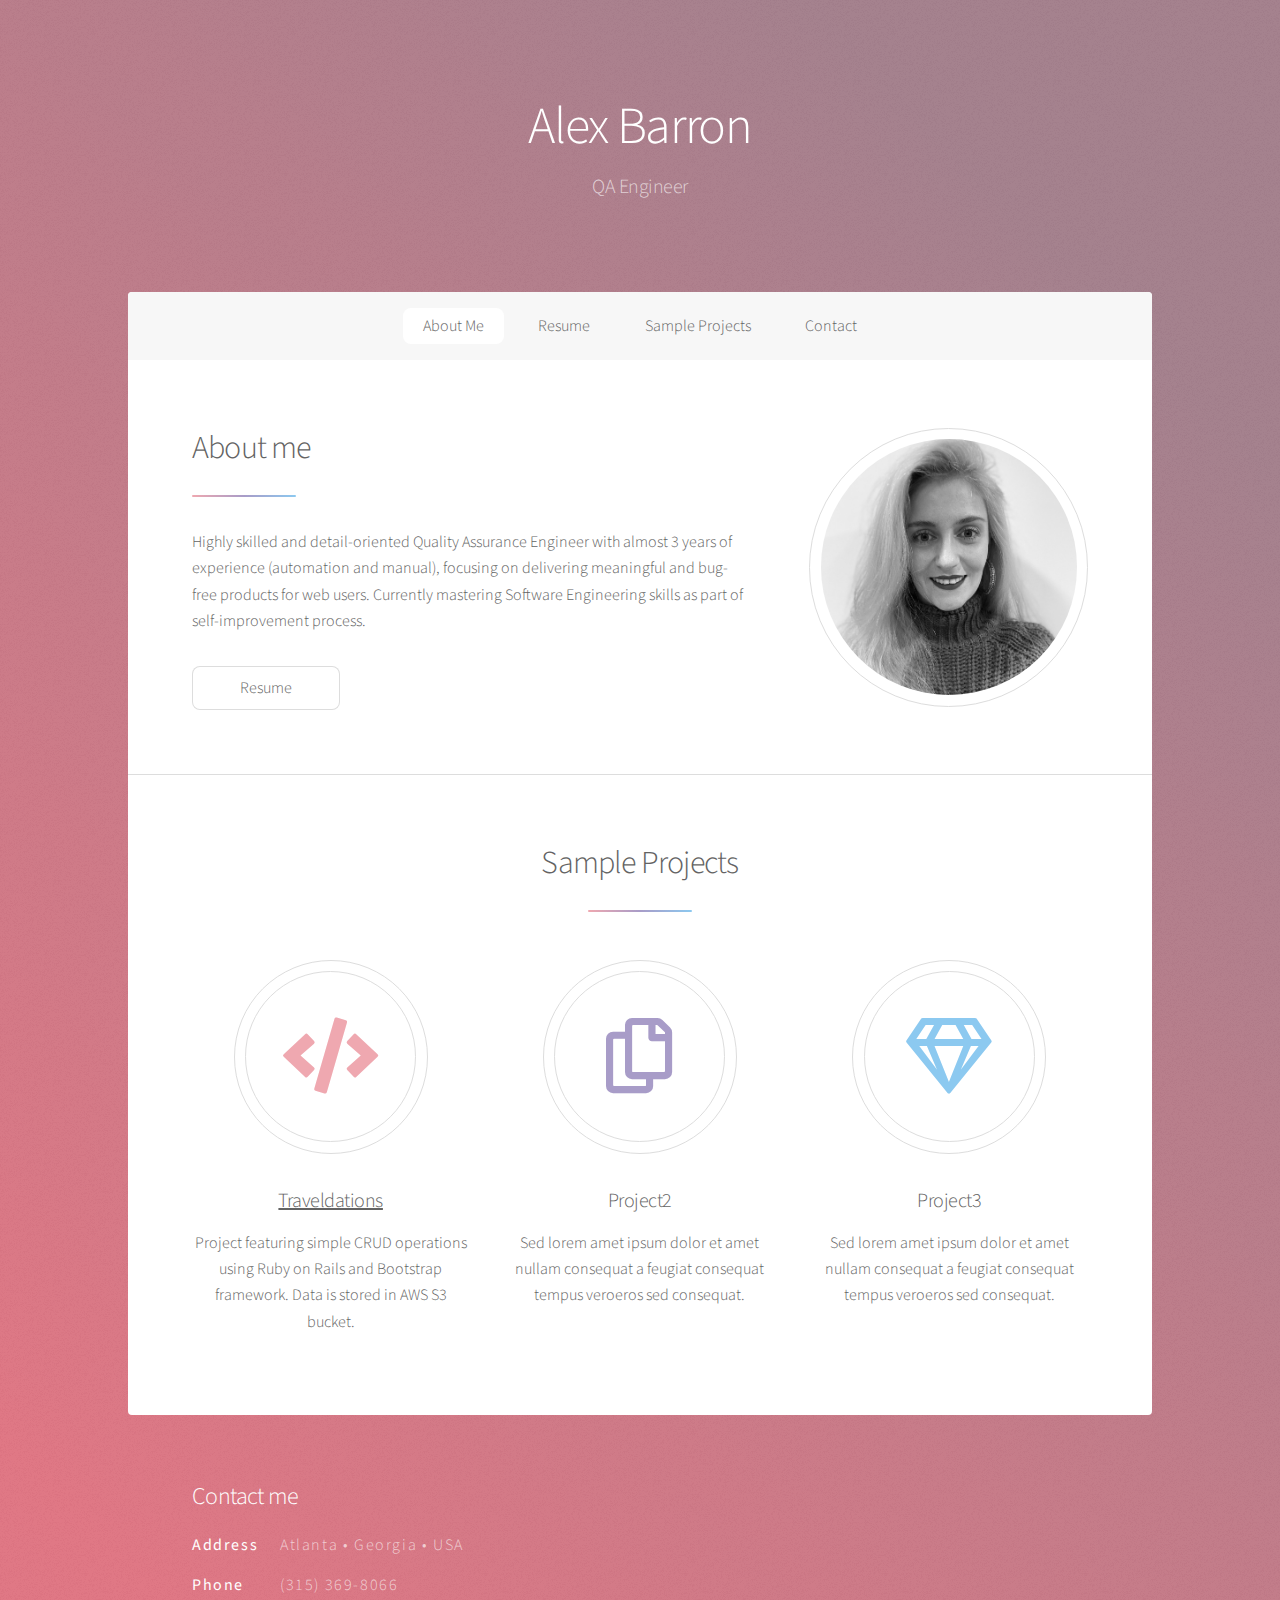
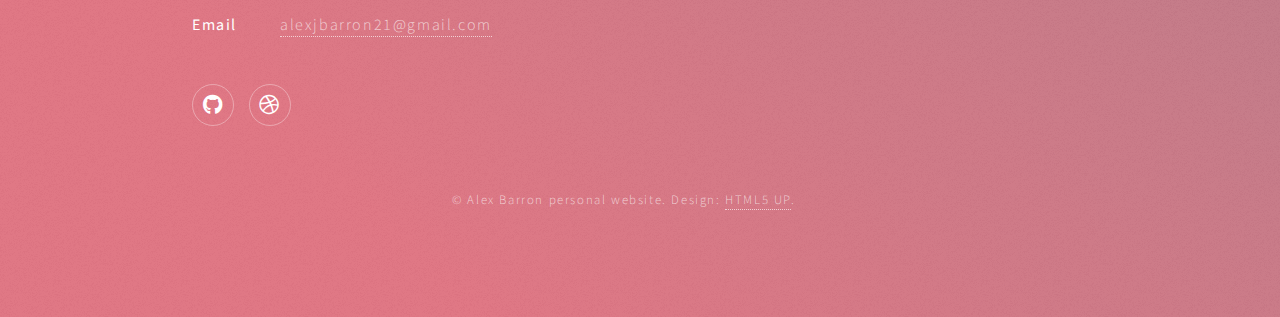
<file: index.html>
<!DOCTYPE html>
<html>
  <head>
    <title>A.Barron - personal website</title>
    <meta charset="utf-8" />
    <meta
      name="viewport"
      content="width=device-width, initial-scale=1, user-scalable=no"
    />
    <link rel="stylesheet" href="assets/css/main.css" />
    <noscript
      ><link rel="stylesheet" href="assets/css/noscript.css"
    /></noscript>
    <link
      href="https://fonts.googleapis.com/css2?family=Montserrat:wght@200&family=Playfair+Display&display=swap"
      rel="stylesheet"
    />
  </head>
  <body class="is-preload">
    <!-- Wrapper -->
    <div id="wrapper">
      <!-- Header -->
      <header id="header" class="alt">
        <h1>Alex Barron</h1>
        <p>QA Engineer</p>
      </header>

      <!-- Nav -->
      <nav id="nav">
        <ul>
          <li><a href="#intro" class="active">About Me</a></li>
          <li><a href="resume.html" class="active">Resume</a></li>
          <li><a href="#second" class="active">Sample Projects</a></li>
          <li><a href="#footer" class="active">Contact</a></li>
        </ul>
      </nav>

      <!-- About me -->
      <div id="main">
        <!-- Introduction -->
        <section id="intro" class="main">
          <div class="spotlight">
            <div class="content">
              <header class="major">
                <h2>About me</h2>
              </header>
              <p>
                Highly skilled and detail-oriented Quality Assurance Engineer
                with almost 3 years of experience (automation and manual),
                focusing on delivering meaningful and bug-free products for web
                users. Currently mastering Software Engineering skills as part
                of self-improvement process.
              </p>
              <ul class="actions">
                <li><a href="resume.html" class="button">Resume</a></li>
              </ul>
            </div>
            <span class="image"
              ><img src="Pictures/profilepic.jpg" alt="profile picture"
            /></span>
          </div>
        </section>
        <!-- Projects -->
        <section id="second" class="main special">
          <header class="major">
            <h2>Sample Projects</h2>
          </header>
          <ul class="features">
            <li>
              <span class="icon solid major style1 fa-code"></span>
              <a href="https://github.com/Lex-Aeterna/traveldations"
                ><h3><u>Traveldations</u></h3></a
              >
              <p>
                Project featuring simple CRUD operations using Ruby on Rails and
                Bootstrap framework. Data is stored in AWS S3 bucket.
              </p>
            </li>
            <li>
              <span class="icon major style3 fa-copy"></span>
              <h3>Project2</h3>
              <p>
                Sed lorem amet ipsum dolor et amet nullam consequat a feugiat
                consequat tempus veroeros sed consequat.
              </p>
            </li>
            <li>
              <span class="icon major style5 fa-gem"></span>
              <h3>Project3</h3>
              <p>
                Sed lorem amet ipsum dolor et amet nullam consequat a feugiat
                consequat tempus veroeros sed consequat.
              </p>
            </li>
          </ul>
        </section>
      </div>

      <!-- Footer -->
      <footer id="footer">
        <section>
          <h2>Contact me</h2>
          <dl class="alt">
            <dt>Address</dt>
            <dd>Atlanta &bull; Georgia &bull; USA</dd>
            <dt>Phone</dt>
            <dd>(315) 369-8066</dd>
            <dt>Email</dt>
            <dd><a href="#">alexjbarron21@gmail.com</a></dd>
          </dl>
          <ul class="icons">
            <li>
              <a
                href="https://github.com/Lex-Aeterna"
                class="icon brands fa-github alt"
                ><span class="label">GitHub</span></a
              >
            </li>
            <li>
              <a
                href="https://www.linkedin.com/in/alexjbarron21/"
                class="icon brands fa-dribbble alt"
                ><span class="label">LinkedIn</span></a
              >
            </li>
          </ul>
        </section>
        <p class="copyright">
          &copy; Alex Barron personal website. Design:
          <a href="https://html5up.net">HTML5 UP</a>.
        </p>
      </footer>
    </div>

    <!-- Scripts -->
    <script src="assets/js/jquery.min.js"></script>
    <script src="assets/js/jquery.scrollex.min.js"></script>
    <script src="assets/js/jquery.scrolly.min.js"></script>
    <script src="assets/js/browser.min.js"></script>
    <script src="assets/js/breakpoints.min.js"></script>
    <script src="assets/js/util.js"></script>
    <script src="assets/js/main.js"></script>
  </body>
</html>
</file>
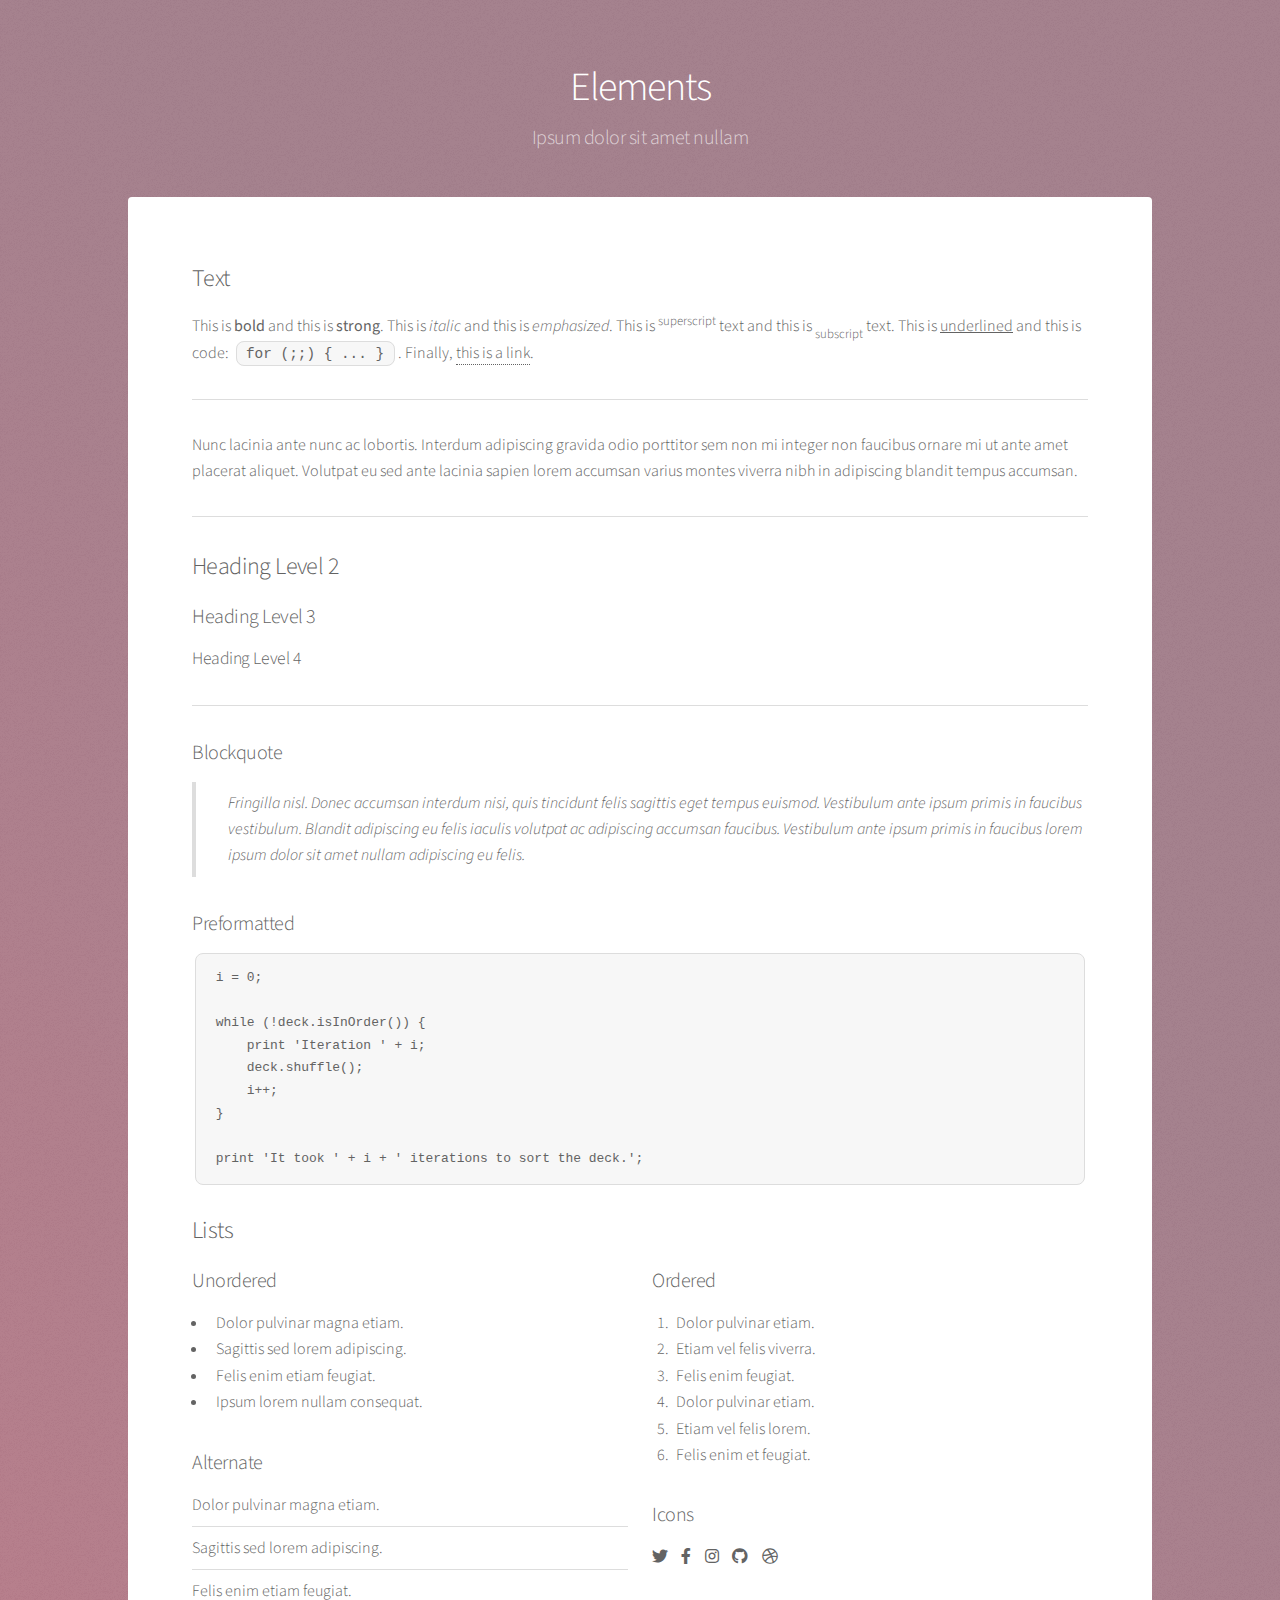
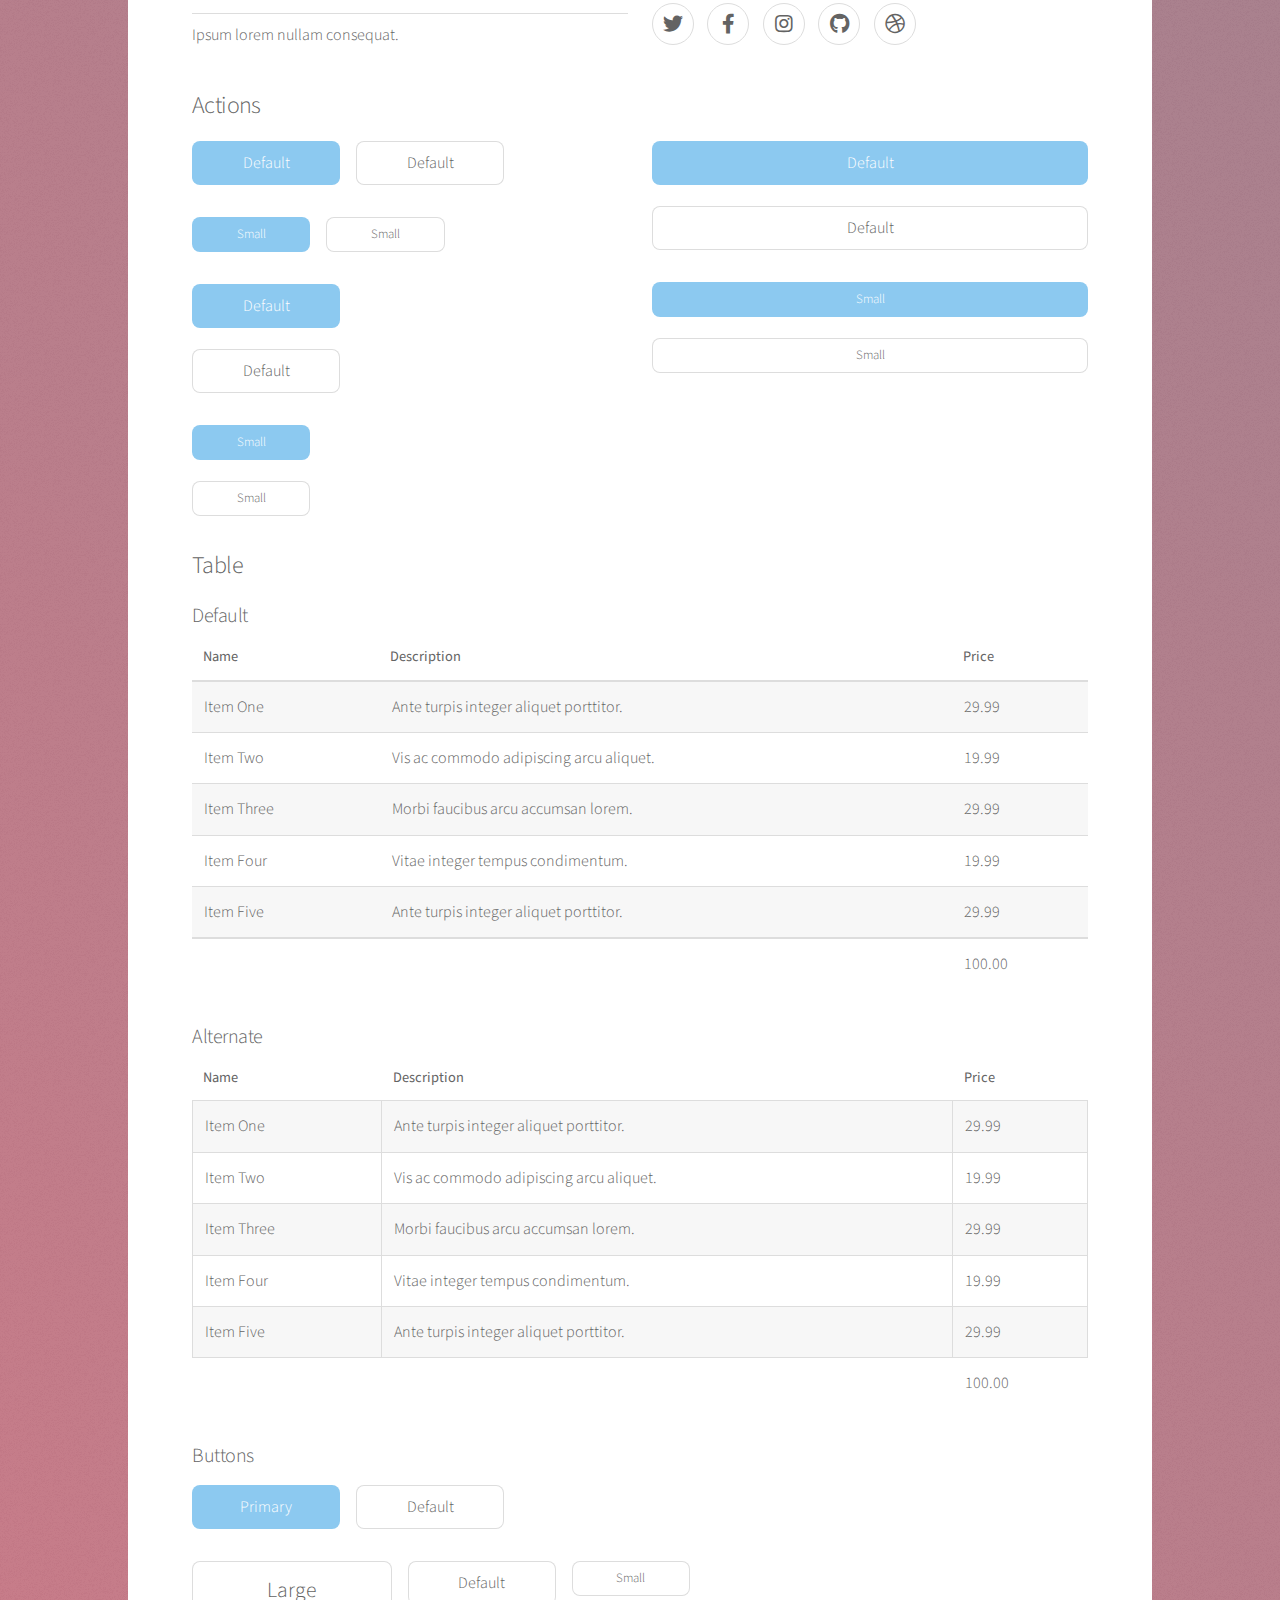
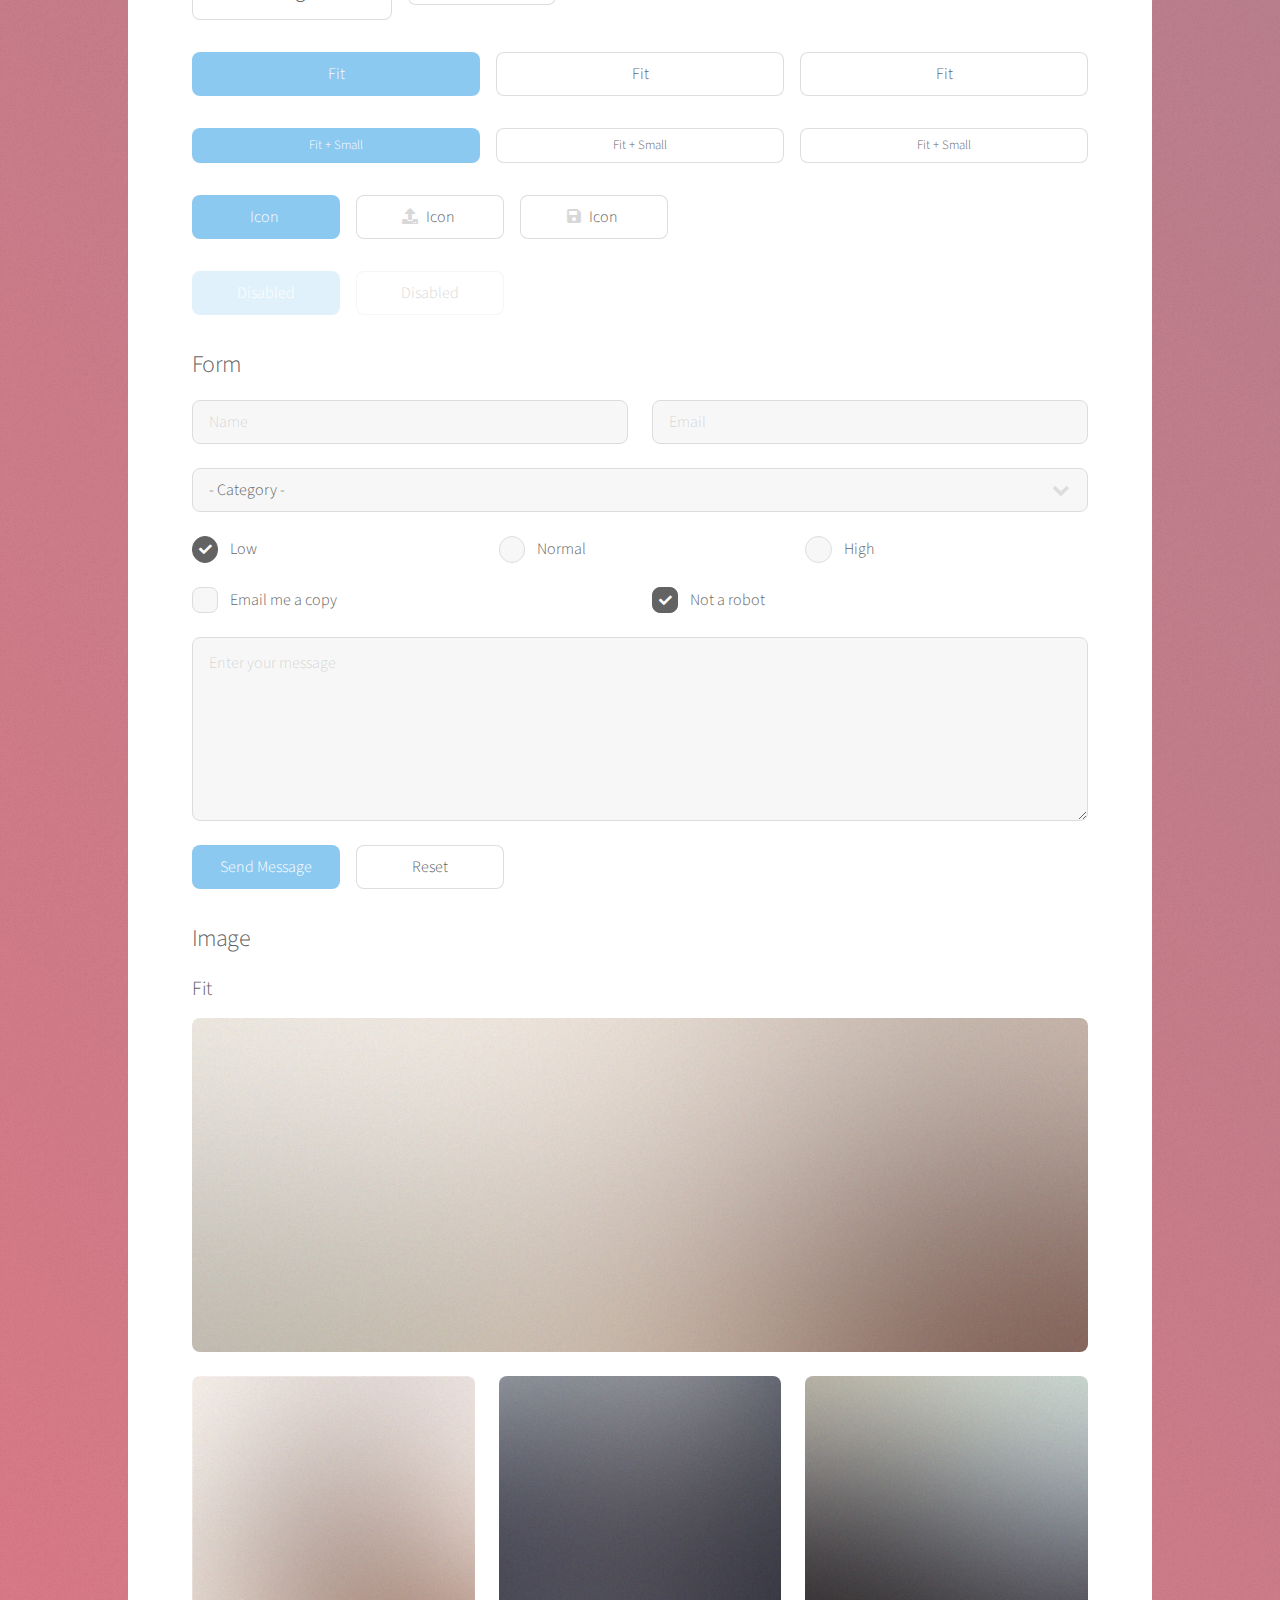
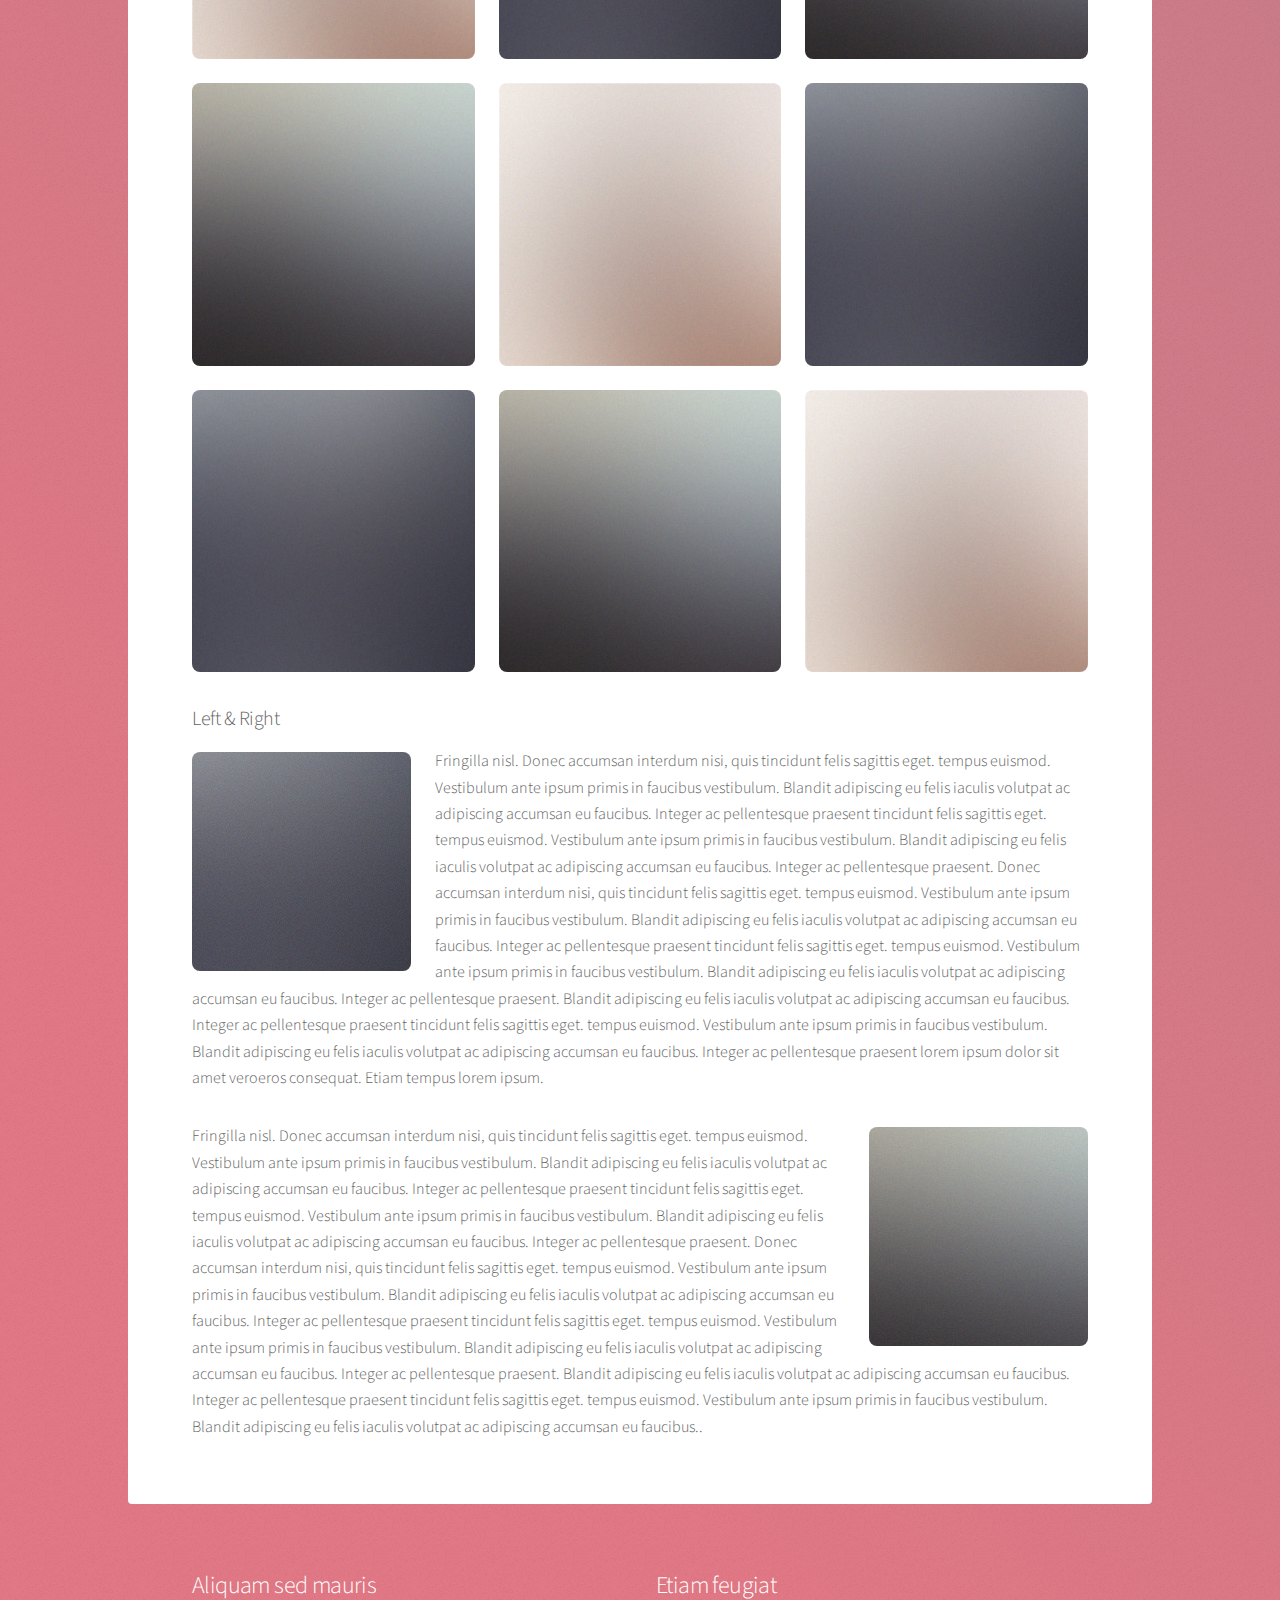
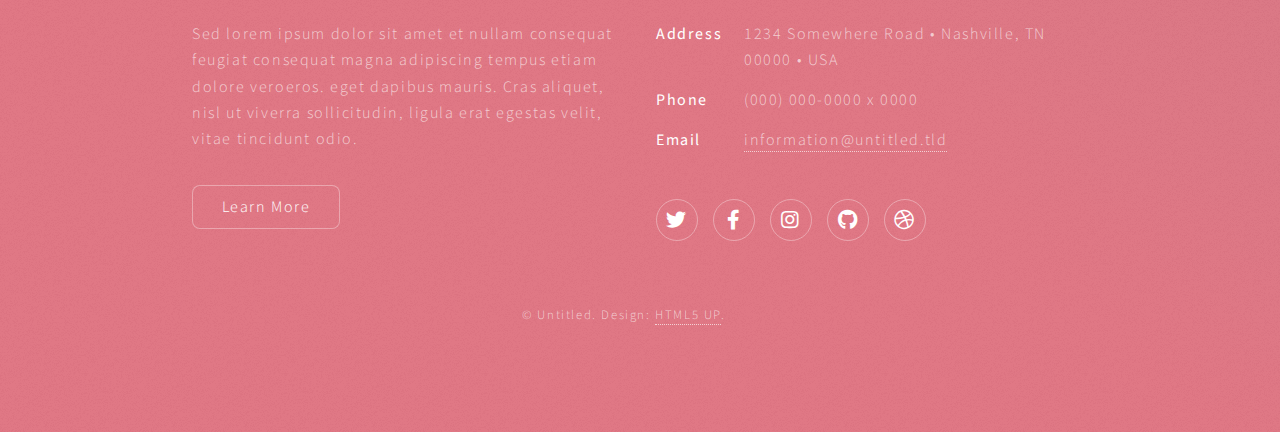
<file: elements.html>
<!DOCTYPE HTML>
<!--
	Stellar by HTML5 UP
	html5up.net | @ajlkn
	Free for personal and commercial use under the CCA 3.0 license (html5up.net/license)
-->
<html>
	<head>
		<title>Elements - Stellar by HTML5 UP</title>
		<meta charset="utf-8" />
		<meta name="viewport" content="width=device-width, initial-scale=1, user-scalable=no" />
		<link rel="stylesheet" href="assets/css/main.css" />
		<noscript><link rel="stylesheet" href="assets/css/noscript.css" /></noscript>
	</head>
	<body class="is-preload">

		<!-- Wrapper -->
			<div id="wrapper">

				<!-- Header -->
					<header id="header">
						<h1>Elements</h1>
						<p>Ipsum dolor sit amet nullam</p>
					</header>

				<!-- Main -->
					<div id="main">

						<!-- Content -->
							<section id="content" class="main">

								<!-- Text -->
									<section>
										<h2>Text</h2>
										<p>This is <b>bold</b> and this is <strong>strong</strong>. This is <i>italic</i> and this is <em>emphasized</em>.
										This is <sup>superscript</sup> text and this is <sub>subscript</sub> text.
										This is <u>underlined</u> and this is code: <code>for (;;) { ... }</code>. Finally, <a href="#">this is a link</a>.</p>
										<hr />
										<p>Nunc lacinia ante nunc ac lobortis. Interdum adipiscing gravida odio porttitor sem non mi integer non faucibus ornare mi ut ante amet placerat aliquet. Volutpat eu sed ante lacinia sapien lorem accumsan varius montes viverra nibh in adipiscing blandit tempus accumsan.</p>
										<hr />
										<h2>Heading Level 2</h2>
										<h3>Heading Level 3</h3>
										<h4>Heading Level 4</h4>
										<hr />
										<h3>Blockquote</h3>
										<blockquote>Fringilla nisl. Donec accumsan interdum nisi, quis tincidunt felis sagittis eget tempus euismod. Vestibulum ante ipsum primis in faucibus vestibulum. Blandit adipiscing eu felis iaculis volutpat ac adipiscing accumsan faucibus. Vestibulum ante ipsum primis in faucibus lorem ipsum dolor sit amet nullam adipiscing eu felis.</blockquote>
										<h3>Preformatted</h3>
										<pre><code>i = 0;

while (!deck.isInOrder()) {
    print 'Iteration ' + i;
    deck.shuffle();
    i++;
}

print 'It took ' + i + ' iterations to sort the deck.';</code></pre>
									</section>

								<!-- Lists -->
									<section>
										<h2>Lists</h2>
										<div class="row">
											<div class="col-6 col-12-medium">
												<h3>Unordered</h3>
												<ul>
													<li>Dolor pulvinar magna etiam.</li>
													<li>Sagittis sed lorem adipiscing.</li>
													<li>Felis enim etiam feugiat.</li>
													<li>Ipsum lorem nullam consequat.</li>
												</ul>
												<h3>Alternate</h3>
												<ul class="alt">
													<li>Dolor pulvinar magna etiam.</li>
													<li>Sagittis sed lorem adipiscing.</li>
													<li>Felis enim etiam feugiat.</li>
													<li>Ipsum lorem nullam consequat.</li>
												</ul>
											</div>
											<div class="col-6 col-12-medium">
												<h3>Ordered</h3>
												<ol>
													<li>Dolor pulvinar etiam.</li>
													<li>Etiam vel felis viverra.</li>
													<li>Felis enim feugiat.</li>
													<li>Dolor pulvinar etiam.</li>
													<li>Etiam vel felis lorem.</li>
													<li>Felis enim et feugiat.</li>
												</ol>
												<h3>Icons</h3>
												<ul class="icons">
													<li><a href="#" class="icon brands fa-twitter"><span class="label">Twitter</span></a></li>
													<li><a href="#" class="icon brands fa-facebook-f"><span class="label">Facebook</span></a></li>
													<li><a href="#" class="icon brands fa-instagram"><span class="label">Instagram</span></a></li>
													<li><a href="#" class="icon brands fa-github"><span class="label">GitHub</span></a></li>
													<li><a href="#" class="icon brands fa-dribbble"><span class="label">Dribbble</span></a></li>
												</ul>
												<ul class="icons">
													<li><a href="#" class="icon brands alt fa-twitter"><span class="label">Twitter</span></a></li>
													<li><a href="#" class="icon brands alt fa-facebook-f"><span class="label">Facebook</span></a></li>
													<li><a href="#" class="icon brands alt fa-instagram"><span class="label">Instagram</span></a></li>
													<li><a href="#" class="icon brands alt fa-github"><span class="label">GitHub</span></a></li>
													<li><a href="#" class="icon brands alt fa-dribbble"><span class="label">Dribbble</span></a></li>
												</ul>
											</div>
										</div>
										<h2>Actions</h2>
										<div class="row">
											<div class="col-6 col-12-medium">
												<ul class="actions">
													<li><a href="#" class="button primary">Default</a></li>
													<li><a href="#" class="button">Default</a></li>
												</ul>
												<ul class="actions small">
													<li><a href="#" class="button primary small">Small</a></li>
													<li><a href="#" class="button small">Small</a></li>
												</ul>
												<ul class="actions stacked">
													<li><a href="#" class="button primary">Default</a></li>
													<li><a href="#" class="button">Default</a></li>
												</ul>
												<ul class="actions stacked">
													<li><a href="#" class="button primary small">Small</a></li>
													<li><a href="#" class="button small">Small</a></li>
												</ul>
											</div>
											<div class="col-6 col-12-medium">
												<ul class="actions stacked">
													<li><a href="#" class="button primary fit">Default</a></li>
													<li><a href="#" class="button fit">Default</a></li>
												</ul>
												<ul class="actions stacked">
													<li><a href="#" class="button primary small fit">Small</a></li>
													<li><a href="#" class="button small fit">Small</a></li>
												</ul>
											</div>
										</div>
									</section>

								<!-- Table -->
									<section>
										<h2>Table</h2>
										<h3>Default</h3>
										<div class="table-wrapper">
											<table>
												<thead>
													<tr>
														<th>Name</th>
														<th>Description</th>
														<th>Price</th>
													</tr>
												</thead>
												<tbody>
													<tr>
														<td>Item One</td>
														<td>Ante turpis integer aliquet porttitor.</td>
														<td>29.99</td>
													</tr>
													<tr>
														<td>Item Two</td>
														<td>Vis ac commodo adipiscing arcu aliquet.</td>
														<td>19.99</td>
													</tr>
													<tr>
														<td>Item Three</td>
														<td> Morbi faucibus arcu accumsan lorem.</td>
														<td>29.99</td>
													</tr>
													<tr>
														<td>Item Four</td>
														<td>Vitae integer tempus condimentum.</td>
														<td>19.99</td>
													</tr>
													<tr>
														<td>Item Five</td>
														<td>Ante turpis integer aliquet porttitor.</td>
														<td>29.99</td>
													</tr>
												</tbody>
												<tfoot>
													<tr>
														<td colspan="2"></td>
														<td>100.00</td>
													</tr>
												</tfoot>
											</table>
										</div>

										<h3>Alternate</h3>
										<div class="table-wrapper">
											<table class="alt">
												<thead>
													<tr>
														<th>Name</th>
														<th>Description</th>
														<th>Price</th>
													</tr>
												</thead>
												<tbody>
													<tr>
														<td>Item One</td>
														<td>Ante turpis integer aliquet porttitor.</td>
														<td>29.99</td>
													</tr>
													<tr>
														<td>Item Two</td>
														<td>Vis ac commodo adipiscing arcu aliquet.</td>
														<td>19.99</td>
													</tr>
													<tr>
														<td>Item Three</td>
														<td> Morbi faucibus arcu accumsan lorem.</td>
														<td>29.99</td>
													</tr>
													<tr>
														<td>Item Four</td>
														<td>Vitae integer tempus condimentum.</td>
														<td>19.99</td>
													</tr>
													<tr>
														<td>Item Five</td>
														<td>Ante turpis integer aliquet porttitor.</td>
														<td>29.99</td>
													</tr>
												</tbody>
												<tfoot>
													<tr>
														<td colspan="2"></td>
														<td>100.00</td>
													</tr>
												</tfoot>
											</table>
										</div>
									</section>

								<!-- Buttons -->
									<section>
										<h3>Buttons</h3>
										<ul class="actions">
											<li><a href="#" class="button primary">Primary</a></li>
											<li><a href="#" class="button">Default</a></li>
										</ul>
										<ul class="actions">
											<li><a href="#" class="button large">Large</a></li>
											<li><a href="#" class="button">Default</a></li>
											<li><a href="#" class="button small">Small</a></li>
										</ul>
										<ul class="actions fit">
											<li><a href="#" class="button primary fit">Fit</a></li>
											<li><a href="#" class="button fit">Fit</a></li>
											<li><a href="#" class="button fit">Fit</a></li>
										</ul>
										<ul class="actions fit small">
											<li><a href="#" class="button primary fit small">Fit + Small</a></li>
											<li><a href="#" class="button fit small">Fit + Small</a></li>
											<li><a href="#" class="button fit small">Fit + Small</a></li>
										</ul>
										<ul class="actions">
											<li><a href="#" class="button primary icon solidfa-download">Icon</a></li>
											<li><a href="#" class="button icon solid fa-upload">Icon</a></li>
											<li><a href="#" class="button icon solid fa-save">Icon</a></li>
										</ul>
										<ul class="actions">
											<li><span class="button primary disabled">Disabled</span></li>
											<li><span class="button disabled">Disabled</span></li>
										</ul>
									</section>

								<!-- Form -->
									<section>
										<h2>Form</h2>
										<form method="post" action="#">
											<div class="row gtr-uniform">
												<div class="col-6 col-12-xsmall">
													<input type="text" name="demo-name" id="demo-name" value="" placeholder="Name" />
												</div>
												<div class="col-6 col-12-xsmall">
													<input type="email" name="demo-email" id="demo-email" value="" placeholder="Email" />
												</div>
												<div class="col-12">
													<select name="demo-category" id="demo-category">
														<option value="">- Category -</option>
														<option value="1">Manufacturing</option>
														<option value="1">Shipping</option>
														<option value="1">Administration</option>
														<option value="1">Human Resources</option>
													</select>
												</div>
												<div class="col-4 col-12-small">
													<input type="radio" id="demo-priority-low" name="demo-priority" checked>
													<label for="demo-priority-low">Low</label>
												</div>
												<div class="col-4 col-12-small">
													<input type="radio" id="demo-priority-normal" name="demo-priority">
													<label for="demo-priority-normal">Normal</label>
												</div>
												<div class="col-4 col-12-small">
													<input type="radio" id="demo-priority-high" name="demo-priority">
													<label for="demo-priority-high">High</label>
												</div>
												<div class="col-6 col-12-small">
													<input type="checkbox" id="demo-copy" name="demo-copy">
													<label for="demo-copy">Email me a copy</label>
												</div>
												<div class="col-6 col-12-small">
													<input type="checkbox" id="demo-human" name="demo-human" checked>
													<label for="demo-human">Not a robot</label>
												</div>
												<div class="col-12">
													<textarea name="demo-message" id="demo-message" placeholder="Enter your message" rows="6"></textarea>
												</div>
												<div class="col-12">
													<ul class="actions">
														<li><input type="submit" value="Send Message" class="primary" /></li>
														<li><input type="reset" value="Reset" /></li>
													</ul>
												</div>
											</div>
										</form>
									</section>

								<!-- Image -->
									<section>
										<h2>Image</h2>
										<h3>Fit</h3>
										<div class="box alt">
											<div class="row gtr-uniform">
												<div class="col-12"><span class="image fit"><img src="images/pic04.jpg" alt="" /></span></div>
												<div class="col-4"><span class="image fit"><img src="images/pic01.jpg" alt="" /></span></div>
												<div class="col-4"><span class="image fit"><img src="images/pic02.jpg" alt="" /></span></div>
												<div class="col-4"><span class="image fit"><img src="images/pic03.jpg" alt="" /></span></div>
												<div class="col-4"><span class="image fit"><img src="images/pic03.jpg" alt="" /></span></div>
												<div class="col-4"><span class="image fit"><img src="images/pic01.jpg" alt="" /></span></div>
												<div class="col-4"><span class="image fit"><img src="images/pic02.jpg" alt="" /></span></div>
												<div class="col-4"><span class="image fit"><img src="images/pic02.jpg" alt="" /></span></div>
												<div class="col-4"><span class="image fit"><img src="images/pic03.jpg" alt="" /></span></div>
												<div class="col-4"><span class="image fit"><img src="images/pic01.jpg" alt="" /></span></div>
											</div>
										</div>
										<h3>Left &amp; Right</h3>
										<p><span class="image left"><img src="images/pic05.jpg" alt="" /></span>Fringilla nisl. Donec accumsan interdum nisi, quis tincidunt felis sagittis eget. tempus euismod. Vestibulum ante ipsum primis in faucibus vestibulum. Blandit adipiscing eu felis iaculis volutpat ac adipiscing accumsan eu faucibus. Integer ac pellentesque praesent tincidunt felis sagittis eget. tempus euismod. Vestibulum ante ipsum primis in faucibus vestibulum. Blandit adipiscing eu felis iaculis volutpat ac adipiscing accumsan eu faucibus. Integer ac pellentesque praesent. Donec accumsan interdum nisi, quis tincidunt felis sagittis eget. tempus euismod. Vestibulum ante ipsum primis in faucibus vestibulum. Blandit adipiscing eu felis iaculis volutpat ac adipiscing accumsan eu faucibus. Integer ac pellentesque praesent tincidunt felis sagittis eget. tempus euismod. Vestibulum ante ipsum primis in faucibus vestibulum. Blandit adipiscing eu felis iaculis volutpat ac adipiscing accumsan eu faucibus. Integer ac pellentesque praesent. Blandit adipiscing eu felis iaculis volutpat ac adipiscing accumsan eu faucibus. Integer ac pellentesque praesent tincidunt felis sagittis eget. tempus euismod. Vestibulum ante ipsum primis in faucibus vestibulum. Blandit adipiscing eu felis iaculis volutpat ac adipiscing accumsan eu faucibus. Integer ac pellentesque praesent lorem ipsum dolor sit amet veroeros consequat. Etiam tempus lorem ipsum.</p>
										<p><span class="image right"><img src="images/pic06.jpg" alt="" /></span>Fringilla nisl. Donec accumsan interdum nisi, quis tincidunt felis sagittis eget. tempus euismod. Vestibulum ante ipsum primis in faucibus vestibulum. Blandit adipiscing eu felis iaculis volutpat ac adipiscing accumsan eu faucibus. Integer ac pellentesque praesent tincidunt felis sagittis eget. tempus euismod. Vestibulum ante ipsum primis in faucibus vestibulum. Blandit adipiscing eu felis iaculis volutpat ac adipiscing accumsan eu faucibus. Integer ac pellentesque praesent. Donec accumsan interdum nisi, quis tincidunt felis sagittis eget. tempus euismod. Vestibulum ante ipsum primis in faucibus vestibulum. Blandit adipiscing eu felis iaculis volutpat ac adipiscing accumsan eu faucibus. Integer ac pellentesque praesent tincidunt felis sagittis eget. tempus euismod. Vestibulum ante ipsum primis in faucibus vestibulum. Blandit adipiscing eu felis iaculis volutpat ac adipiscing accumsan eu faucibus. Integer ac pellentesque praesent. Blandit adipiscing eu felis iaculis volutpat ac adipiscing accumsan eu faucibus. Integer ac pellentesque praesent tincidunt felis sagittis eget. tempus euismod. Vestibulum ante ipsum primis in faucibus vestibulum. Blandit adipiscing eu felis iaculis volutpat ac adipiscing accumsan eu faucibus..</p>
									</section>

							</section>

					</div>

				<!-- Footer -->
					<footer id="footer">
						<section>
							<h2>Aliquam sed mauris</h2>
							<p>Sed lorem ipsum dolor sit amet et nullam consequat feugiat consequat magna adipiscing tempus etiam dolore veroeros. eget dapibus mauris. Cras aliquet, nisl ut viverra sollicitudin, ligula erat egestas velit, vitae tincidunt odio.</p>
							<ul class="actions">
								<li><a href="#" class="button">Learn More</a></li>
							</ul>
						</section>
						<section>
							<h2>Etiam feugiat</h2>
							<dl class="alt">
								<dt>Address</dt>
								<dd>1234 Somewhere Road &bull; Nashville, TN 00000 &bull; USA</dd>
								<dt>Phone</dt>
								<dd>(000) 000-0000 x 0000</dd>
								<dt>Email</dt>
								<dd><a href="#">information@untitled.tld</a></dd>
							</dl>
							<ul class="icons">
								<li><a href="#" class="icon brands fa-twitter alt"><span class="label">Twitter</span></a></li>
								<li><a href="#" class="icon brands fa-facebook-f alt"><span class="label">Facebook</span></a></li>
								<li><a href="#" class="icon brands fa-instagram alt"><span class="label">Instagram</span></a></li>
								<li><a href="#" class="icon brands fa-github alt"><span class="label">GitHub</span></a></li>
								<li><a href="#" class="icon brands fa-dribbble alt"><span class="label">Dribbble</span></a></li>
							</ul>
						</section>
						<p class="copyright">&copy; Untitled. Design: <a href="https://html5up.net">HTML5 UP</a>.</p>
					</footer>

			</div>

		<!-- Scripts -->
			<script src="assets/js/jquery.min.js"></script>
			<script src="assets/js/jquery.scrollex.min.js"></script>
			<script src="assets/js/jquery.scrolly.min.js"></script>
			<script src="assets/js/browser.min.js"></script>
			<script src="assets/js/breakpoints.min.js"></script>
			<script src="assets/js/util.js"></script>
			<script src="assets/js/main.js"></script>

	</body>
</html>
</file>
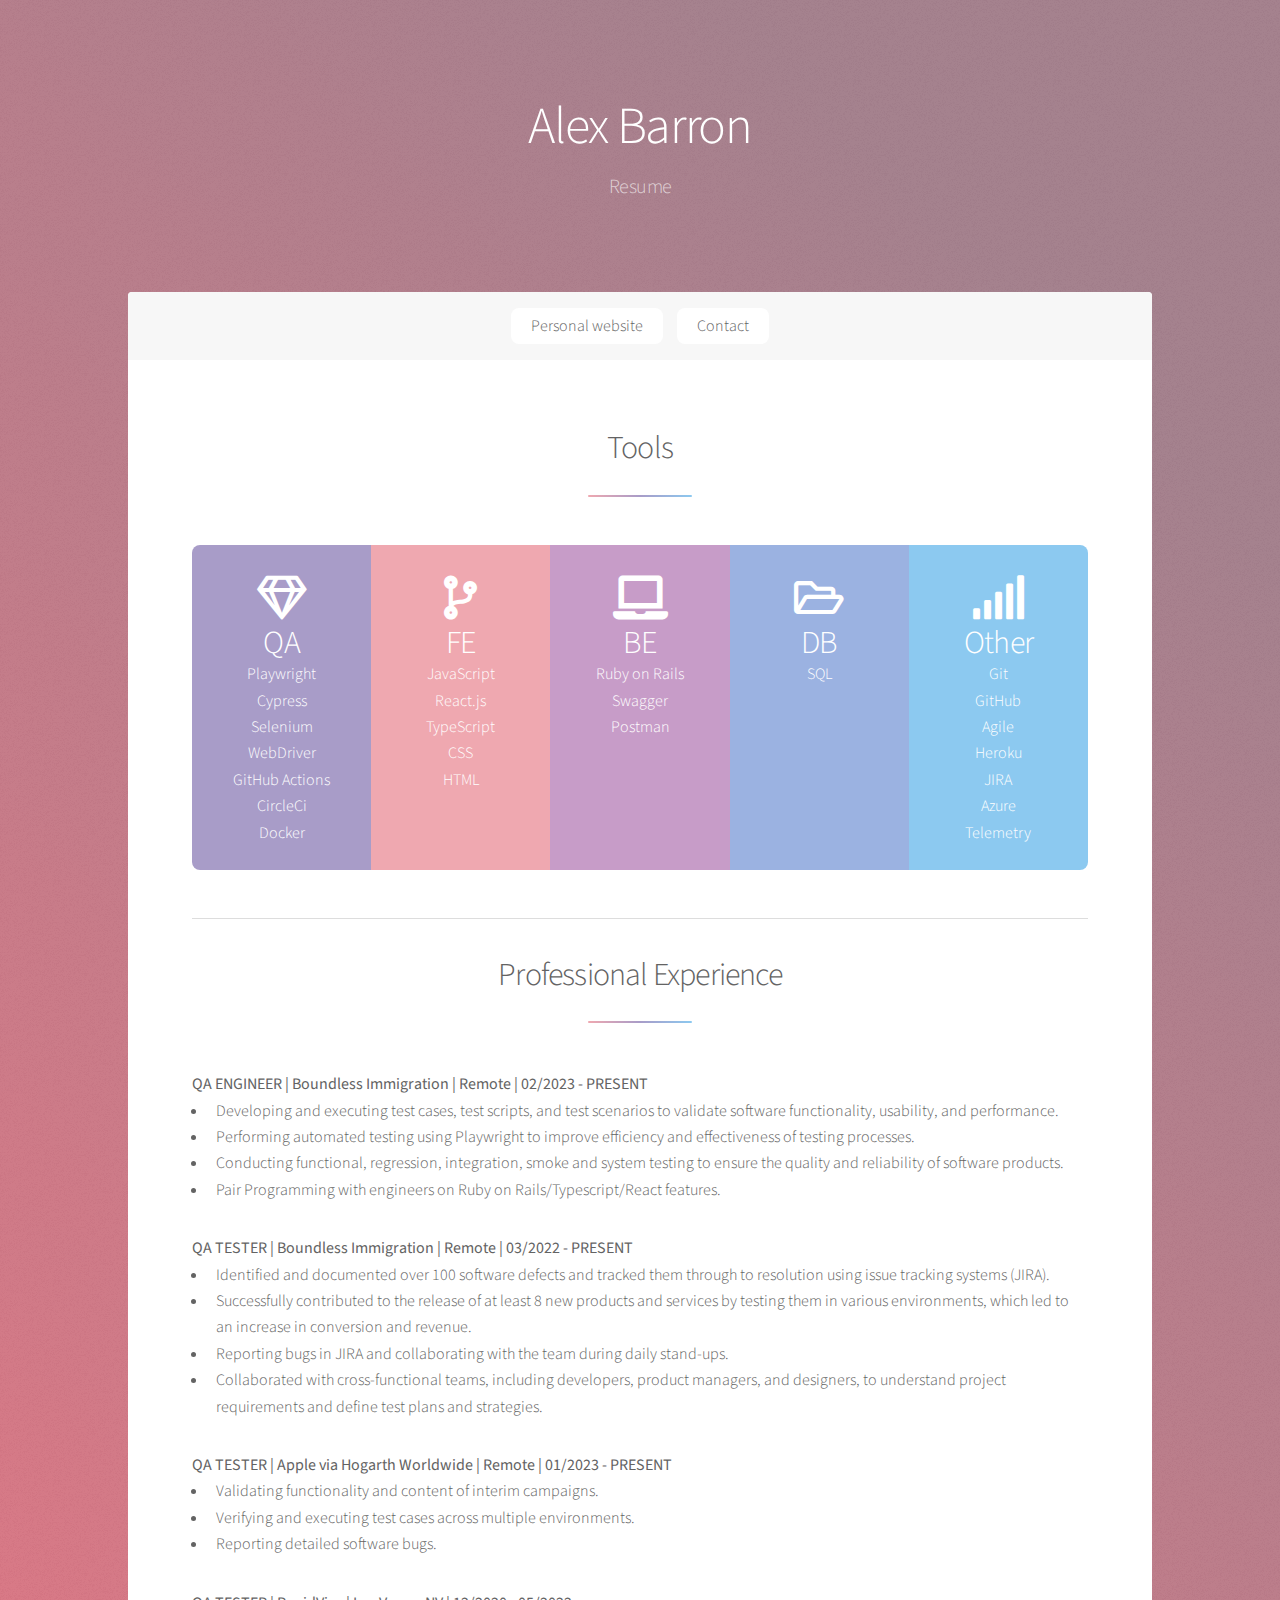
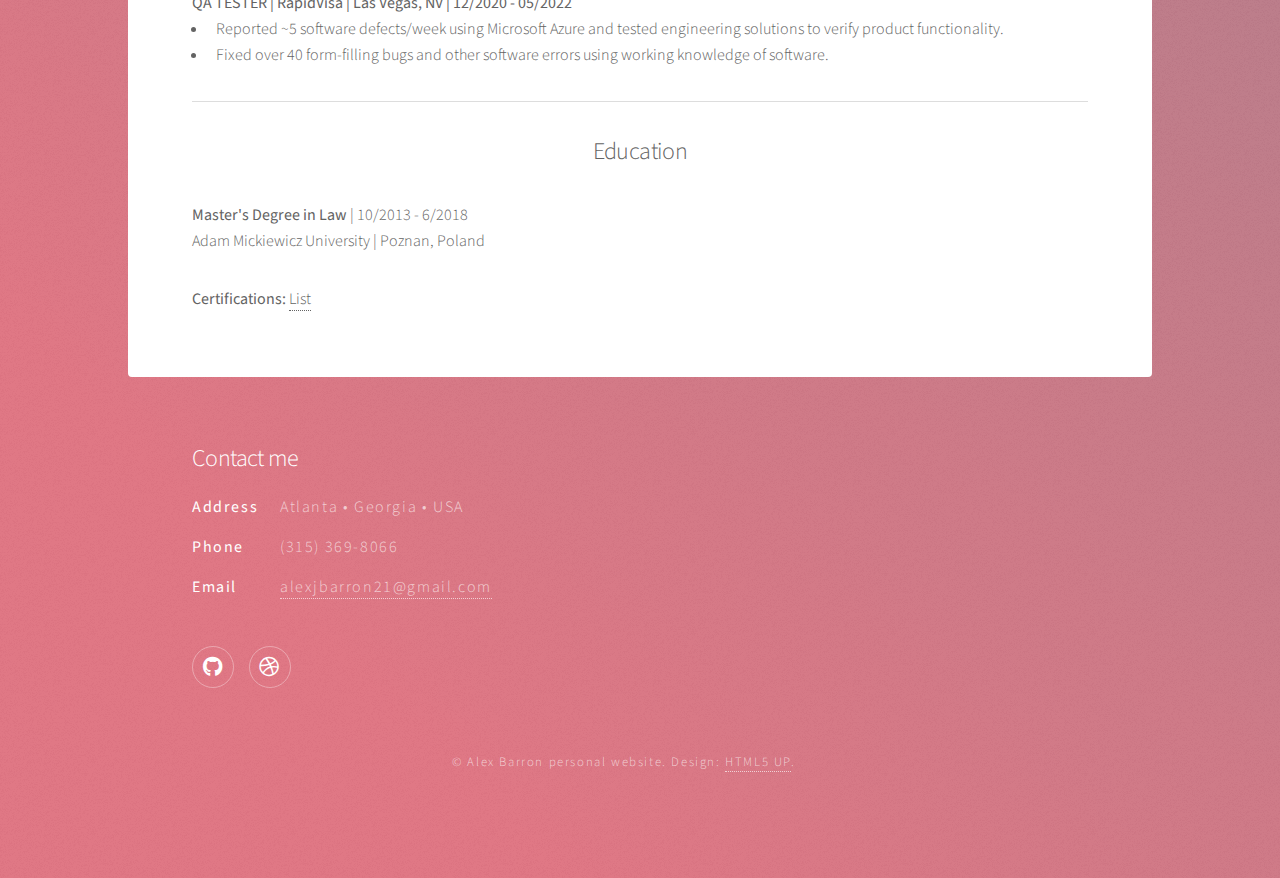
<file: resume.html>
<!DOCTYPE html>
<!--
	Stellar by HTML5 UP
	html5up.net | @ajlkn
	Free for personal and commercial use under the CCA 3.0 license (html5up.net/license)
-->
<html>
  <head>
    <title>A.Barron - resume</title>
    <meta charset="utf-8" />
    <meta
      name="viewport"
      content="width=device-width, initial-scale=1, user-scalable=no"
    />
    <link rel="stylesheet" href="assets/css/main.css" />
    <noscript
      ><link rel="stylesheet" href="assets/css/noscript.css"
    /></noscript>
  </head>
  <body class="is-preload">
    <!-- Wrapper -->
    <div id="wrapper">
      <!-- Header -->
      <header id="header" class="alt">
        <h1>Alex Barron</h1>
        <p>Resume</p>
      </header>

			<!-- Nav -->
			<nav id="nav">
        <ul>
          <li><a href="index.html" class="active">Personal website</a></li>
					<li><a href="#footer" class="active">Contact</a></li>
        </ul>
      </nav>

      <!-- Main -->
      <div id="main">
        <!-- Content -->
        <section id="content" class="main">
          <!-- Tools -->
          <section id="first" class="main special">
            <header class="major">
              <h2>Tools</h2>
            </header>
            <ul class="statistics">
              <li class="style3">
                <span class="icon fa-gem"></span>
                <strong>QA</strong>
                  Playwright <br />
                  Cypress <br />
                  Selenium WebDriver <br />
                  GitHub Actions <br />
                  CircleCi <br />
                  Docker
              </li>
              <li class="style1">
                <span class="icon solid fa-code-branch"></span>
                <strong>FE</strong>
                  JavaScript <br />
                  React.js <br />
                  TypeScript <br />
                  CSS <br />
                  HTML
              </li>
              <li class="style2">
                <span class="icon solid fa-laptop"></span>
                <strong>BE</strong>
                  Ruby on Rails <br />
                  Swagger <br />
                  Postman
              </li>
              <li class="style4">
                <span class="icon fa-folder-open"></span>
                <strong>DB</strong>
                  SQL
              </li>
              <li class="style5">
                <span class="icon solid fa-signal"></span>
                <strong>Other</strong>
                  Git <br />
                  GitHub <br />
                  Agile <br />
                  Heroku <br />
                  JIRA <br />
                  Azure <br />
                  Telemetry <br />
              </li>
            </ul>
          </section>

					<hr>
          <section id="first" class="main special">
            <header class="major">
            <h2>Professional Experience</h2>
            </header>
          </section>
          <p>
            <div>
						<strong>QA ENGINEER | Boundless Immigration | Remote | 02/2023 - PRESENT </strong></div>
							<div>
								<ul>
									<li>Developing and executing test cases, test scripts, and test scenarios to validate software functionality, usability, and performance.
                  </li>
									<li>Performing automated testing using Playwright to improve efficiency and effectiveness of testing processes.
                  </li>
                  <li>Conducting functional, regression, integration, smoke and system testing to ensure the quality and reliability of software products.
                  </li>
									<li>Pair Programming with engineers on Ruby on Rails/Typescript/React features.
                  </li>
								</ul>
							</div>
          </p>
          <p>
            <div>
						<strong>QA TESTER | Boundless Immigration | Remote | 03/2022 - PRESENT </strong></div>
							<div>
								<ul>
									<li>Identified and documented over 100 software defects and tracked them through to resolution using issue tracking systems (JIRA).
                  </li>
                  <li>Successfully contributed to the release of at least 8 new products and services by testing them in various environments, which led to an increase in conversion and revenue. 
                  </li>
                  <li>Reporting bugs in JIRA and collaborating with the team
                    during daily stand-ups.</li>
									<li>Collaborated with cross-functional teams, including developers, product managers, and designers, to understand project requirements and define test plans and strategies.
                  </li>
								</ul>
							</div>
          </p>
          <p>
            <div>
						<strong>QA TESTER | Apple via Hogarth Worldwide | Remote | 01/2023 - PRESENT </strong></div>
							<div>
								<ul>
									<li>Validating functionality and content of interim campaigns.                  </li>
									<li>Verifying and executing test cases across multiple environments.
                  </li>
									<li>Reporting detailed software bugs.</li>
								</ul>
							</div>
          </p>
          <p>
						<div>
							<strong>QA TESTER | RapidVisa | Las Vegas, NV | 12/2020 - 05/2022</strong></div>
								<div>
									<ul>
										<li>Reported ~5 software defects/week using Microsoft Azure and tested engineering solutions to verify product functionality. 
                    </li>
										<li>Fixed over 40 form-filling bugs and other software errors using working knowledge of software.</li>
									</ul>
          </p>
					<hr>
          <h2 class="h2-header">Education</h2>
					<p>
						<div>
							<strong>Master's Degree in Law</strong> | 10/2013 - 6/2018
							<br>
							Adam Mickiewicz University | Poznan, Poland
						</div>
					</p>
					<p>
						<strong>Certifications:</strong> <a href="https://www.linkedin.com/in/alexjbarron21/details/certifications/"> List </a>
					</p>
        </section>
      </div>

      <!-- Footer -->
      <footer id="footer">
        <section>
					<h2>Contact me</h2>
          <dl class="alt">
            <dt>Address</dt>
            <dd>Atlanta &bull; Georgia &bull; USA</dd>
            <dt>Phone</dt>
            <dd>(315) 369-8066</dd>
            <dt>Email</dt>
            <dd><a href="#">alexjbarron21@gmail.com</a></dd>
          </dl>
          <ul class="icons">
            <li>
              <a
                href="https://github.com/Lex-Aeterna"
                class="icon brands fa-github alt"
                ><span class="label">GitHub</span></a
              >
            </li>
            <li>
              <a
                href="https://www.linkedin.com/in/alexjbarron21/"
                class="icon brands fa-dribbble alt"
                ><span class="label">LinkedIn</span></a
              >
            </li>
          </ul>
        </section>
        <p class="copyright">
          &copy; Alex Barron personal website. Design: <a href="https://html5up.net">HTML5 UP</a>.
        </p>
      </footer>
    </div>

    <!-- Scripts -->
    <script src="assets/js/jquery.min.js"></script>
    <script src="assets/js/jquery.scrollex.min.js"></script>
    <script src="assets/js/jquery.scrolly.min.js"></script>
    <script src="assets/js/browser.min.js"></script>
    <script src="assets/js/breakpoints.min.js"></script>
    <script src="assets/js/util.js"></script>
    <script src="assets/js/main.js"></script>
  </body>
</html>
</file>
<file: assets/css/noscript.css>
/*
	Stellar by HTML5 UP
	html5up.net | @ajlkn
	Free for personal and commercial use under the CCA 3.0 license (html5up.net/license)
*/

/* Header */

	body.is-preload #header.alt > * {
		opacity: 1;
	}

	body.is-preload #header.alt .logo {
		-moz-transform: none;
		-webkit-transform: none;
		-ms-transform: none;
		transform: none;
	}
</file>
<file: assets/css/main.css>
@import url(fontawesome-all.min.css);
@import "https://fonts.googleapis.com/css?family=Source+Sans+Pro:300,400";

html,
body,
div,
span,
applet,
object,
iframe,
h1,
h2,
h3,
h4,
h5,
h6,
p,
blockquote,
pre,
a,
abbr,
acronym,
address,
big,
cite,
code,
del,
dfn,
em,
img,
ins,
kbd,
q,
s,
samp,
small,
strike,
strong,
sub,
sup,
tt,
var,
b,
u,
i,
center,
dl,
dt,
dd,
ol,
ul,
li,
fieldset,
form,
label,
legend,
table,
caption,
tbody,
tfoot,
thead,
tr,
th,
td,
article,
aside,
canvas,
details,
embed,
figure,
figcaption,
footer,
header,
hgroup,
menu,
nav,
output,
ruby,
section,
summary,
time,
mark,
audio,
video {
  margin: 0;
  padding: 0;
  border: 0;
  font-size: 100%;
  font: inherit;
  vertical-align: baseline;
}

article,
aside,
details,
figcaption,
figure,
footer,
header,
hgroup,
menu,
nav,
section {
  display: block;
}

footer {
  letter-spacing: 0.1rem;
}

body {
  line-height: 1;
}

ol,
ul {
  list-style: none;
}

blockquote,
q {
  quotes: none;
}

blockquote:before,
blockquote:after,
q:before,
q:after {
  content: "";
  content: none;
}

table {
  border-collapse: collapse;
  border-spacing: 0;
}

body {
  -webkit-text-size-adjust: none;
}

mark {
  background-color: transparent;
  color: inherit;
}

input::-moz-focus-inner {
  border: 0;
  padding: 0;
}

input,
select,
textarea {
  -moz-appearance: none;
  -webkit-appearance: none;
  -ms-appearance: none;
  appearance: none;
}

/* Basic */

@-ms-viewport {
  width: device-width;
}

body {
  -ms-overflow-style: scrollbar;
}

@media screen and (max-width: 480px) {
  html,
  body {
    min-width: 320px;
  }
}

html {
  box-sizing: border-box;
}

*,
*:before,
*:after {
  box-sizing: inherit;
}

body {
  background-color: #935d8c;
  background-image: url("images/overlay.png"),
    -moz-linear-gradient(45deg, #e37682 15%, #a6808c 85%);
  background-image: url("images/overlay.png"),
    -webkit-linear-gradient(45deg, #e37682 15%, #a6808c 85%);
  background-image: url("images/overlay.png"),
    -ms-linear-gradient(45deg, #e37682 15%, #a6808c 85%);
  background-image: url("images/overlay.png"),
    linear-gradient(45deg, #e37682 15%, #a6808c 85%);
}

body.is-preload *,
body.is-preload *:before,
body.is-preload *:after {
  -moz-animation: none !important;
  -webkit-animation: none !important;
  -ms-animation: none !important;
  animation: none !important;
  -moz-transition: none !important;
  -webkit-transition: none !important;
  -ms-transition: none !important;
  transition: none !important;
}

/* Type */

body {
  background-color: #935d8c;
  color: rgba(255, 255, 255, 0.65);
}

body,
input,
select,
textarea {
  font-family: "Source Sans Pro", Helvetica, sans-serif;
  font-size: 17pt;
  font-weight: 300;
  line-height: 1.65;
}

@media screen and (max-width: 1680px) {
  body,
  input,
  select,
  textarea {
    font-size: 14pt;
  }
}

@media screen and (max-width: 1280px) {
  body,
  input,
  select,
  textarea {
    font-size: 12pt;
  }
}

@media screen and (max-width: 360px) {
  body,
  input,
  select,
  textarea {
    font-size: 11pt;
  }
}

a {
  -moz-transition: color 0.2s ease, border-bottom 0.2s ease;
  -webkit-transition: color 0.2s ease, border-bottom 0.2s ease;
  -ms-transition: color 0.2s ease, border-bottom 0.2s ease;
  transition: color 0.2s ease, border-bottom 0.2s ease;
  text-decoration: none;
  border-bottom: dotted 1px;
  color: inherit;
}

a:hover {
  border-bottom-color: transparent;
}

strong,
b {
  font-weight: 400;
}

em,
i {
  font-style: italic;
}

p {
  margin: 0 0 2em 0;
}

p.content {
  -moz-columns: 20em 2;
  -webkit-columns: 20em 2;
  -ms-columns: 20em 2;
  columns: 20em 2;
  -moz-column-gap: 2em;
  -webkit-column-gap: 2em;
  -ms-column-gap: 2em;
  column-gap: 2em;
  text-align: justify;
}

h1,
h2,
h3,
h4,
h5,
h6 {
  font-weight: 300;
  line-height: 1.5;
  margin: 0 0 0.7em 0;
  letter-spacing: -0.025em;
}

h1 a,
h2 a,
h3 a,
h4 a,
h5 a,
h6 a {
  color: inherit;
  text-decoration: none;
}

h1 {
  font-size: 2.5em;
  line-height: 1.2;
}

h2 {
  font-size: 1.5em;
}

.h2-header {
  text-align: center;
}

h3 {
  font-size: 1.25em;
}

h4 {
  font-size: 1.1em;
}

h5 {
  font-size: 0.9em;
}

h6 {
  font-size: 0.7em;
}

@media screen and (max-width: 736px) {
  h1 {
    font-size: 2em;
  }
}

sub {
  font-size: 0.8em;
  position: relative;
  top: 0.5em;
}

sup {
  font-size: 0.8em;
  position: relative;
  top: -0.5em;
}

blockquote {
  border-left: solid 4px;
  font-style: italic;
  margin: 0 0 2em 0;
  padding: 0.5em 0 0.5em 2em;
}

code {
  border-radius: 8px;
  border: solid 1px;
  font-family: "Courier New", monospace;
  font-size: 0.9em;
  margin: 0 0.25em;
  padding: 0.25em 0.65em;
}

pre {
  -webkit-overflow-scrolling: touch;
  font-family: "Courier New", monospace;
  font-size: 0.9em;
  margin: 0 0 2em 0;
}

pre code {
  display: block;
  line-height: 1.75;
  padding: 1em 1.5em;
  overflow-x: auto;
}

hr {
  border: 0;
  border-bottom: solid 1px;
  margin: 2em 0;
}

hr.major {
  margin: 3em 0;
}

.align-left {
  text-align: left;
}

.align-center {
  text-align: center;
}

.align-right {
  text-align: right;
}

input,
select,
textarea {
  color: #ffffff;
}

a:hover {
  color: #ffffff;
}

strong,
b {
  color: #ffffff;
}

h1,
h2,
h3,
h4,
h5,
h6 {
  color: #ffffff;
}

blockquote {
  border-left-color: rgba(255, 255, 255, 0.35);
}

code {
  background: rgba(255, 255, 255, 0.075);
  border-color: rgba(255, 255, 255, 0.35);
}

hr {
  border-bottom-color: rgba(255, 255, 255, 0.35);
}

/* Row */

.row {
  display: flex;
  flex-wrap: wrap;
  box-sizing: border-box;
  align-items: stretch;
}

.row > * {
  box-sizing: border-box;
}

.row.gtr-uniform > * > :last-child {
  margin-bottom: 0;
}

.row.aln-left {
  justify-content: flex-start;
}

.row.aln-center {
  justify-content: center;
}

.row.aln-right {
  justify-content: flex-end;
}

.row.aln-top {
  align-items: flex-start;
}

.row.aln-middle {
  align-items: center;
}

.row.aln-bottom {
  align-items: flex-end;
}

.row > .imp {
  order: -1;
}

.row > .col-1 {
  width: 8.33333%;
}

.row > .off-1 {
  margin-left: 8.33333%;
}

.row > .col-2 {
  width: 16.66667%;
}

.row > .off-2 {
  margin-left: 16.66667%;
}

.row > .col-3 {
  width: 25%;
}

.row > .off-3 {
  margin-left: 25%;
}

.row > .col-4 {
  width: 33.33333%;
}

.row > .off-4 {
  margin-left: 33.33333%;
}

.row > .col-5 {
  width: 41.66667%;
}

.row > .off-5 {
  margin-left: 41.66667%;
}

.row > .col-6 {
  width: 50%;
}

.row > .off-6 {
  margin-left: 50%;
}

.row > .col-7 {
  width: 58.33333%;
}

.row > .off-7 {
  margin-left: 58.33333%;
}

.row > .col-8 {
  width: 66.66667%;
}

.row > .off-8 {
  margin-left: 66.66667%;
}

.row > .col-9 {
  width: 75%;
}

.row > .off-9 {
  margin-left: 75%;
}

.row > .col-10 {
  width: 83.33333%;
}

.row > .off-10 {
  margin-left: 83.33333%;
}

.row > .col-11 {
  width: 91.66667%;
}

.row > .off-11 {
  margin-left: 91.66667%;
}

.row > .col-12 {
  width: 100%;
}

.row > .off-12 {
  margin-left: 100%;
}

.row.gtr-0 {
  margin-top: 0;
  margin-left: 0em;
}

.row.gtr-0 > * {
  padding: 0 0 0 0em;
}

.row.gtr-0.gtr-uniform {
  margin-top: 0em;
}

.row.gtr-0.gtr-uniform > * {
  padding-top: 0em;
}

.row.gtr-25 {
  margin-top: 0;
  margin-left: -0.375em;
}

.row.gtr-25 > * {
  padding: 0 0 0 0.375em;
}

.row.gtr-25.gtr-uniform {
  margin-top: -0.375em;
}

.row.gtr-25.gtr-uniform > * {
  padding-top: 0.375em;
}

.row.gtr-50 {
  margin-top: 0;
  margin-left: -0.75em;
}

.row.gtr-50 > * {
  padding: 0 0 0 0.75em;
}

.row.gtr-50.gtr-uniform {
  margin-top: -0.75em;
}

.row.gtr-50.gtr-uniform > * {
  padding-top: 0.75em;
}

.row {
  margin-top: 0;
  margin-left: -1.5em;
}

.row > * {
  padding: 0 0 0 1.5em;
}

.row.gtr-uniform {
  margin-top: -1.5em;
}

.row.gtr-uniform > * {
  padding-top: 1.5em;
}

.row.gtr-150 {
  margin-top: 0;
  margin-left: -2.25em;
}

.row.gtr-150 > * {
  padding: 0 0 0 2.25em;
}

.row.gtr-150.gtr-uniform {
  margin-top: -2.25em;
}

.row.gtr-150.gtr-uniform > * {
  padding-top: 2.25em;
}

.row.gtr-200 {
  margin-top: 0;
  margin-left: -3em;
}

.row.gtr-200 > * {
  padding: 0 0 0 3em;
}

.row.gtr-200.gtr-uniform {
  margin-top: -3em;
}

.row.gtr-200.gtr-uniform > * {
  padding-top: 3em;
}

@media screen and (max-width: 1680px) {
  .row {
    display: flex;
    flex-wrap: wrap;
    box-sizing: border-box;
    align-items: stretch;
  }

  .row > * {
    box-sizing: border-box;
  }

  .row.gtr-uniform > * > :last-child {
    margin-bottom: 0;
  }

  .row.aln-left {
    justify-content: flex-start;
  }

  .row.aln-center {
    justify-content: center;
  }

  .row.aln-right {
    justify-content: flex-end;
  }

  .row.aln-top {
    align-items: flex-start;
  }

  .row.aln-middle {
    align-items: center;
  }

  .row.aln-bottom {
    align-items: flex-end;
  }

  .row > .imp-xlarge {
    order: -1;
  }

  .row > .col-1-xlarge {
    width: 8.33333%;
  }

  .row > .off-1-xlarge {
    margin-left: 8.33333%;
  }

  .row > .col-2-xlarge {
    width: 16.66667%;
  }

  .row > .off-2-xlarge {
    margin-left: 16.66667%;
  }

  .row > .col-3-xlarge {
    width: 25%;
  }

  .row > .off-3-xlarge {
    margin-left: 25%;
  }

  .row > .col-4-xlarge {
    width: 33.33333%;
  }

  .row > .off-4-xlarge {
    margin-left: 33.33333%;
  }

  .row > .col-5-xlarge {
    width: 41.66667%;
  }

  .row > .off-5-xlarge {
    margin-left: 41.66667%;
  }

  .row > .col-6-xlarge {
    width: 50%;
  }

  .row > .off-6-xlarge {
    margin-left: 50%;
  }

  .row > .col-7-xlarge {
    width: 58.33333%;
  }

  .row > .off-7-xlarge {
    margin-left: 58.33333%;
  }

  .row > .col-8-xlarge {
    width: 66.66667%;
  }

  .row > .off-8-xlarge {
    margin-left: 66.66667%;
  }

  .row > .col-9-xlarge {
    width: 75%;
  }

  .row > .off-9-xlarge {
    margin-left: 75%;
  }

  .row > .col-10-xlarge {
    width: 83.33333%;
  }

  .row > .off-10-xlarge {
    margin-left: 83.33333%;
  }

  .row > .col-11-xlarge {
    width: 91.66667%;
  }

  .row > .off-11-xlarge {
    margin-left: 91.66667%;
  }

  .row > .col-12-xlarge {
    width: 100%;
  }

  .row > .off-12-xlarge {
    margin-left: 100%;
  }

  .row.gtr-0 {
    margin-top: 0;
    margin-left: 0em;
  }

  .row.gtr-0 > * {
    padding: 0 0 0 0em;
  }

  .row.gtr-0.gtr-uniform {
    margin-top: 0em;
  }

  .row.gtr-0.gtr-uniform > * {
    padding-top: 0em;
  }

  .row.gtr-25 {
    margin-top: 0;
    margin-left: -0.375em;
  }

  .row.gtr-25 > * {
    padding: 0 0 0 0.375em;
  }

  .row.gtr-25.gtr-uniform {
    margin-top: -0.375em;
  }

  .row.gtr-25.gtr-uniform > * {
    padding-top: 0.375em;
  }

  .row.gtr-50 {
    margin-top: 0;
    margin-left: -0.75em;
  }

  .row.gtr-50 > * {
    padding: 0 0 0 0.75em;
  }

  .row.gtr-50.gtr-uniform {
    margin-top: -0.75em;
  }

  .row.gtr-50.gtr-uniform > * {
    padding-top: 0.75em;
  }

  .row {
    margin-top: 0;
    margin-left: -1.5em;
  }

  .row > * {
    padding: 0 0 0 1.5em;
  }

  .row.gtr-uniform {
    margin-top: -1.5em;
  }

  .row.gtr-uniform > * {
    padding-top: 1.5em;
  }

  .row.gtr-150 {
    margin-top: 0;
    margin-left: -2.25em;
  }

  .row.gtr-150 > * {
    padding: 0 0 0 2.25em;
  }

  .row.gtr-150.gtr-uniform {
    margin-top: -2.25em;
  }

  .row.gtr-150.gtr-uniform > * {
    padding-top: 2.25em;
  }

  .row.gtr-200 {
    margin-top: 0;
    margin-left: -3em;
  }

  .row.gtr-200 > * {
    padding: 0 0 0 3em;
  }

  .row.gtr-200.gtr-uniform {
    margin-top: -3em;
  }

  .row.gtr-200.gtr-uniform > * {
    padding-top: 3em;
  }
}

@media screen and (max-width: 1280px) {
  .row {
    display: flex;
    flex-wrap: wrap;
    box-sizing: border-box;
    align-items: stretch;
  }

  .row > * {
    box-sizing: border-box;
  }

  .row.gtr-uniform > * > :last-child {
    margin-bottom: 0;
  }

  .row.aln-left {
    justify-content: flex-start;
  }

  .row.aln-center {
    justify-content: center;
  }

  .row.aln-right {
    justify-content: flex-end;
  }

  .row.aln-top {
    align-items: flex-start;
  }

  .row.aln-middle {
    align-items: center;
  }

  .row.aln-bottom {
    align-items: flex-end;
  }

  .row > .imp-large {
    order: -1;
  }

  .row > .col-1-large {
    width: 8.33333%;
  }

  .row > .off-1-large {
    margin-left: 8.33333%;
  }

  .row > .col-2-large {
    width: 16.66667%;
  }

  .row > .off-2-large {
    margin-left: 16.66667%;
  }

  .row > .col-3-large {
    width: 25%;
  }

  .row > .off-3-large {
    margin-left: 25%;
  }

  .row > .col-4-large {
    width: 33.33333%;
  }

  .row > .off-4-large {
    margin-left: 33.33333%;
  }

  .row > .col-5-large {
    width: 41.66667%;
  }

  .row > .off-5-large {
    margin-left: 41.66667%;
  }

  .row > .col-6-large {
    width: 50%;
  }

  .row > .off-6-large {
    margin-left: 50%;
  }

  .row > .col-7-large {
    width: 58.33333%;
  }

  .row > .off-7-large {
    margin-left: 58.33333%;
  }

  .row > .col-8-large {
    width: 66.66667%;
  }

  .row > .off-8-large {
    margin-left: 66.66667%;
  }

  .row > .col-9-large {
    width: 75%;
  }

  .row > .off-9-large {
    margin-left: 75%;
  }

  .row > .col-10-large {
    width: 83.33333%;
  }

  .row > .off-10-large {
    margin-left: 83.33333%;
  }

  .row > .col-11-large {
    width: 91.66667%;
  }

  .row > .off-11-large {
    margin-left: 91.66667%;
  }

  .row > .col-12-large {
    width: 100%;
  }

  .row > .off-12-large {
    margin-left: 100%;
  }

  .row.gtr-0 {
    margin-top: 0;
    margin-left: 0em;
  }

  .row.gtr-0 > * {
    padding: 0 0 0 0em;
  }

  .row.gtr-0.gtr-uniform {
    margin-top: 0em;
  }

  .row.gtr-0.gtr-uniform > * {
    padding-top: 0em;
  }

  .row.gtr-25 {
    margin-top: 0;
    margin-left: -0.375em;
  }

  .row.gtr-25 > * {
    padding: 0 0 0 0.375em;
  }

  .row.gtr-25.gtr-uniform {
    margin-top: -0.375em;
  }

  .row.gtr-25.gtr-uniform > * {
    padding-top: 0.375em;
  }

  .row.gtr-50 {
    margin-top: 0;
    margin-left: -0.75em;
  }

  .row.gtr-50 > * {
    padding: 0 0 0 0.75em;
  }

  .row.gtr-50.gtr-uniform {
    margin-top: -0.75em;
  }

  .row.gtr-50.gtr-uniform > * {
    padding-top: 0.75em;
  }

  .row {
    margin-top: 0;
    margin-left: -1.5em;
  }

  .row > * {
    padding: 0 0 0 1.5em;
  }

  .row.gtr-uniform {
    margin-top: -1.5em;
  }

  .row.gtr-uniform > * {
    padding-top: 1.5em;
  }

  .row.gtr-150 {
    margin-top: 0;
    margin-left: -2.25em;
  }

  .row.gtr-150 > * {
    padding: 0 0 0 2.25em;
  }

  .row.gtr-150.gtr-uniform {
    margin-top: -2.25em;
  }

  .row.gtr-150.gtr-uniform > * {
    padding-top: 2.25em;
  }

  .row.gtr-200 {
    margin-top: 0;
    margin-left: -3em;
  }

  .row.gtr-200 > * {
    padding: 0 0 0 3em;
  }

  .row.gtr-200.gtr-uniform {
    margin-top: -3em;
  }

  .row.gtr-200.gtr-uniform > * {
    padding-top: 3em;
  }
}

@media screen and (max-width: 980px) {
  .row {
    display: flex;
    flex-wrap: wrap;
    box-sizing: border-box;
    align-items: stretch;
  }

  .row > * {
    box-sizing: border-box;
  }

  .row.gtr-uniform > * > :last-child {
    margin-bottom: 0;
  }

  .row.aln-left {
    justify-content: flex-start;
  }

  .row.aln-center {
    justify-content: center;
  }

  .row.aln-right {
    justify-content: flex-end;
  }

  .row.aln-top {
    align-items: flex-start;
  }

  .row.aln-middle {
    align-items: center;
  }

  .row.aln-bottom {
    align-items: flex-end;
  }

  .row > .imp-medium {
    order: -1;
  }

  .row > .col-1-medium {
    width: 8.33333%;
  }

  .row > .off-1-medium {
    margin-left: 8.33333%;
  }

  .row > .col-2-medium {
    width: 16.66667%;
  }

  .row > .off-2-medium {
    margin-left: 16.66667%;
  }

  .row > .col-3-medium {
    width: 25%;
  }

  .row > .off-3-medium {
    margin-left: 25%;
  }

  .row > .col-4-medium {
    width: 33.33333%;
  }

  .row > .off-4-medium {
    margin-left: 33.33333%;
  }

  .row > .col-5-medium {
    width: 41.66667%;
  }

  .row > .off-5-medium {
    margin-left: 41.66667%;
  }

  .row > .col-6-medium {
    width: 50%;
  }

  .row > .off-6-medium {
    margin-left: 50%;
  }

  .row > .col-7-medium {
    width: 58.33333%;
  }

  .row > .off-7-medium {
    margin-left: 58.33333%;
  }

  .row > .col-8-medium {
    width: 66.66667%;
  }

  .row > .off-8-medium {
    margin-left: 66.66667%;
  }

  .row > .col-9-medium {
    width: 75%;
  }

  .row > .off-9-medium {
    margin-left: 75%;
  }

  .row > .col-10-medium {
    width: 83.33333%;
  }

  .row > .off-10-medium {
    margin-left: 83.33333%;
  }

  .row > .col-11-medium {
    width: 91.66667%;
  }

  .row > .off-11-medium {
    margin-left: 91.66667%;
  }

  .row > .col-12-medium {
    width: 100%;
  }

  .row > .off-12-medium {
    margin-left: 100%;
  }

  .row.gtr-0 {
    margin-top: 0;
    margin-left: 0em;
  }

  .row.gtr-0 > * {
    padding: 0 0 0 0em;
  }

  .row.gtr-0.gtr-uniform {
    margin-top: 0em;
  }

  .row.gtr-0.gtr-uniform > * {
    padding-top: 0em;
  }

  .row.gtr-25 {
    margin-top: 0;
    margin-left: -0.375em;
  }

  .row.gtr-25 > * {
    padding: 0 0 0 0.375em;
  }

  .row.gtr-25.gtr-uniform {
    margin-top: -0.375em;
  }

  .row.gtr-25.gtr-uniform > * {
    padding-top: 0.375em;
  }

  .row.gtr-50 {
    margin-top: 0;
    margin-left: -0.75em;
  }

  .row.gtr-50 > * {
    padding: 0 0 0 0.75em;
  }

  .row.gtr-50.gtr-uniform {
    margin-top: -0.75em;
  }

  .row.gtr-50.gtr-uniform > * {
    padding-top: 0.75em;
  }

  .row {
    margin-top: 0;
    margin-left: -1.5em;
  }

  .row > * {
    padding: 0 0 0 1.5em;
  }

  .row.gtr-uniform {
    margin-top: -1.5em;
  }

  .row.gtr-uniform > * {
    padding-top: 1.5em;
  }

  .row.gtr-150 {
    margin-top: 0;
    margin-left: -2.25em;
  }

  .row.gtr-150 > * {
    padding: 0 0 0 2.25em;
  }

  .row.gtr-150.gtr-uniform {
    margin-top: -2.25em;
  }

  .row.gtr-150.gtr-uniform > * {
    padding-top: 2.25em;
  }

  .row.gtr-200 {
    margin-top: 0;
    margin-left: -3em;
  }

  .row.gtr-200 > * {
    padding: 0 0 0 3em;
  }

  .row.gtr-200.gtr-uniform {
    margin-top: -3em;
  }

  .row.gtr-200.gtr-uniform > * {
    padding-top: 3em;
  }
}

@media screen and (max-width: 736px) {
  .row {
    display: flex;
    flex-wrap: wrap;
    box-sizing: border-box;
    align-items: stretch;
  }

  .row > * {
    box-sizing: border-box;
  }

  .row.gtr-uniform > * > :last-child {
    margin-bottom: 0;
  }

  .row.aln-left {
    justify-content: flex-start;
  }

  .row.aln-center {
    justify-content: center;
  }

  .row.aln-right {
    justify-content: flex-end;
  }

  .row.aln-top {
    align-items: flex-start;
  }

  .row.aln-middle {
    align-items: center;
  }

  .row.aln-bottom {
    align-items: flex-end;
  }

  .row > .imp-small {
    order: -1;
  }

  .row > .col-1-small {
    width: 8.33333%;
  }

  .row > .off-1-small {
    margin-left: 8.33333%;
  }

  .row > .col-2-small {
    width: 16.66667%;
  }

  .row > .off-2-small {
    margin-left: 16.66667%;
  }

  .row > .col-3-small {
    width: 25%;
  }

  .row > .off-3-small {
    margin-left: 25%;
  }

  .row > .col-4-small {
    width: 33.33333%;
  }

  .row > .off-4-small {
    margin-left: 33.33333%;
  }

  .row > .col-5-small {
    width: 41.66667%;
  }

  .row > .off-5-small {
    margin-left: 41.66667%;
  }

  .row > .col-6-small {
    width: 50%;
  }

  .row > .off-6-small {
    margin-left: 50%;
  }

  .row > .col-7-small {
    width: 58.33333%;
  }

  .row > .off-7-small {
    margin-left: 58.33333%;
  }

  .row > .col-8-small {
    width: 66.66667%;
  }

  .row > .off-8-small {
    margin-left: 66.66667%;
  }

  .row > .col-9-small {
    width: 75%;
  }

  .row > .off-9-small {
    margin-left: 75%;
  }

  .row > .col-10-small {
    width: 83.33333%;
  }

  .row > .off-10-small {
    margin-left: 83.33333%;
  }

  .row > .col-11-small {
    width: 91.66667%;
  }

  .row > .off-11-small {
    margin-left: 91.66667%;
  }

  .row > .col-12-small {
    width: 100%;
  }

  .row > .off-12-small {
    margin-left: 100%;
  }

  .row.gtr-0 {
    margin-top: 0;
    margin-left: 0em;
  }

  .row.gtr-0 > * {
    padding: 0 0 0 0em;
  }

  .row.gtr-0.gtr-uniform {
    margin-top: 0em;
  }

  .row.gtr-0.gtr-uniform > * {
    padding-top: 0em;
  }

  .row.gtr-25 {
    margin-top: 0;
    margin-left: -0.25em;
  }

  .row.gtr-25 > * {
    padding: 0 0 0 0.25em;
  }

  .row.gtr-25.gtr-uniform {
    margin-top: -0.25em;
  }

  .row.gtr-25.gtr-uniform > * {
    padding-top: 0.25em;
  }

  .row.gtr-50 {
    margin-top: 0;
    margin-left: -0.5em;
  }

  .row.gtr-50 > * {
    padding: 0 0 0 0.5em;
  }

  .row.gtr-50.gtr-uniform {
    margin-top: -0.5em;
  }

  .row.gtr-50.gtr-uniform > * {
    padding-top: 0.5em;
  }

  .row {
    margin-top: 0;
    margin-left: -1em;
  }

  .row > * {
    padding: 0 0 0 1em;
  }

  .row.gtr-uniform {
    margin-top: -1em;
  }

  .row.gtr-uniform > * {
    padding-top: 1em;
  }

  .row.gtr-150 {
    margin-top: 0;
    margin-left: -1.5em;
  }

  .row.gtr-150 > * {
    padding: 0 0 0 1.5em;
  }

  .row.gtr-150.gtr-uniform {
    margin-top: -1.5em;
  }

  .row.gtr-150.gtr-uniform > * {
    padding-top: 1.5em;
  }

  .row.gtr-200 {
    margin-top: 0;
    margin-left: -2em;
  }

  .row.gtr-200 > * {
    padding: 0 0 0 2em;
  }

  .row.gtr-200.gtr-uniform {
    margin-top: -2em;
  }

  .row.gtr-200.gtr-uniform > * {
    padding-top: 2em;
  }
}

@media screen and (max-width: 480px) {
  .row {
    display: flex;
    flex-wrap: wrap;
    box-sizing: border-box;
    align-items: stretch;
  }

  .row > * {
    box-sizing: border-box;
  }

  .row.gtr-uniform > * > :last-child {
    margin-bottom: 0;
  }

  .row.aln-left {
    justify-content: flex-start;
  }

  .row.aln-center {
    justify-content: center;
  }

  .row.aln-right {
    justify-content: flex-end;
  }

  .row.aln-top {
    align-items: flex-start;
  }

  .row.aln-middle {
    align-items: center;
  }

  .row.aln-bottom {
    align-items: flex-end;
  }

  .row > .imp-xsmall {
    order: -1;
  }

  .row > .col-1-xsmall {
    width: 8.33333%;
  }

  .row > .off-1-xsmall {
    margin-left: 8.33333%;
  }

  .row > .col-2-xsmall {
    width: 16.66667%;
  }

  .row > .off-2-xsmall {
    margin-left: 16.66667%;
  }

  .row > .col-3-xsmall {
    width: 25%;
  }

  .row > .off-3-xsmall {
    margin-left: 25%;
  }

  .row > .col-4-xsmall {
    width: 33.33333%;
  }

  .row > .off-4-xsmall {
    margin-left: 33.33333%;
  }

  .row > .col-5-xsmall {
    width: 41.66667%;
  }

  .row > .off-5-xsmall {
    margin-left: 41.66667%;
  }

  .row > .col-6-xsmall {
    width: 50%;
  }

  .row > .off-6-xsmall {
    margin-left: 50%;
  }

  .row > .col-7-xsmall {
    width: 58.33333%;
  }

  .row > .off-7-xsmall {
    margin-left: 58.33333%;
  }

  .row > .col-8-xsmall {
    width: 66.66667%;
  }

  .row > .off-8-xsmall {
    margin-left: 66.66667%;
  }

  .row > .col-9-xsmall {
    width: 75%;
  }

  .row > .off-9-xsmall {
    margin-left: 75%;
  }

  .row > .col-10-xsmall {
    width: 83.33333%;
  }

  .row > .off-10-xsmall {
    margin-left: 83.33333%;
  }

  .row > .col-11-xsmall {
    width: 91.66667%;
  }

  .row > .off-11-xsmall {
    margin-left: 91.66667%;
  }

  .row > .col-12-xsmall {
    width: 100%;
  }

  .row > .off-12-xsmall {
    margin-left: 100%;
  }

  .row.gtr-0 {
    margin-top: 0;
    margin-left: 0em;
  }

  .row.gtr-0 > * {
    padding: 0 0 0 0em;
  }

  .row.gtr-0.gtr-uniform {
    margin-top: 0em;
  }

  .row.gtr-0.gtr-uniform > * {
    padding-top: 0em;
  }

  .row.gtr-25 {
    margin-top: 0;
    margin-left: -0.3125em;
  }

  .row.gtr-25 > * {
    padding: 0 0 0 0.3125em;
  }

  .row.gtr-25.gtr-uniform {
    margin-top: -0.3125em;
  }

  .row.gtr-25.gtr-uniform > * {
    padding-top: 0.3125em;
  }

  .row.gtr-50 {
    margin-top: 0;
    margin-left: -0.625em;
  }

  .row.gtr-50 > * {
    padding: 0 0 0 0.625em;
  }

  .row.gtr-50.gtr-uniform {
    margin-top: -0.625em;
  }

  .row.gtr-50.gtr-uniform > * {
    padding-top: 0.625em;
  }

  .row {
    margin-top: 0;
    margin-left: -1.25em;
  }

  .row > * {
    padding: 0 0 0 1.25em;
  }

  .row.gtr-uniform {
    margin-top: -1.25em;
  }

  .row.gtr-uniform > * {
    padding-top: 1.25em;
  }

  .row.gtr-150 {
    margin-top: 0;
    margin-left: -1.875em;
  }

  .row.gtr-150 > * {
    padding: 0 0 0 1.875em;
  }

  .row.gtr-150.gtr-uniform {
    margin-top: -1.875em;
  }

  .row.gtr-150.gtr-uniform > * {
    padding-top: 1.875em;
  }

  .row.gtr-200 {
    margin-top: 0;
    margin-left: -2.5em;
  }

  .row.gtr-200 > * {
    padding: 0 0 0 2.5em;
  }

  .row.gtr-200.gtr-uniform {
    margin-top: -2.5em;
  }

  .row.gtr-200.gtr-uniform > * {
    padding-top: 2.5em;
  }
}

/* Box */

.box {
  border-radius: 8px;
  border: solid;
  margin-bottom: 2em;
  padding: 1.5em;
}

.box > :last-child,
.box > :last-child > :last-child,
.box > :last-child > :last-child > :last-child {
  margin-bottom: 0;
}

.box.alt {
  border: 0;
  border-radius: 0;
  padding: 0;
}

.box {
  border-color: rgba(255, 255, 255, 0.35);
}

/* Button */

input[type="submit"],
input[type="reset"],
input[type="button"],
button,
.button {
  -moz-appearance: none;
  -webkit-appearance: none;
  -ms-appearance: none;
  appearance: none;
  -moz-transition: background-color 0.2s ease-in-out, color 0.2s ease-in-out;
  -webkit-transition: background-color 0.2s ease-in-out, color 0.2s ease-in-out;
  -ms-transition: background-color 0.2s ease-in-out, color 0.2s ease-in-out;
  transition: background-color 0.2s ease-in-out, color 0.2s ease-in-out;
  border-radius: 8px;
  border: 0;
  cursor: pointer;
  display: inline-block;
  font-weight: 300;
  height: 2.75em;
  line-height: 2.75em;
  min-width: 9.25em;
  padding: 0 1.5em;
  text-align: center;
  text-decoration: none;
  white-space: nowrap;
}

input[type="submit"].icon,
input[type="reset"].icon,
input[type="button"].icon,
button.icon,
.button.icon {
  padding-left: 1.35em;
}

input[type="submit"].icon:before,
input[type="reset"].icon:before,
input[type="button"].icon:before,
button.icon:before,
.button.icon:before {
  margin-right: 0.5em;
}

input[type="submit"].fit,
input[type="reset"].fit,
input[type="button"].fit,
button.fit,
.button.fit {
  width: 100%;
}

input[type="submit"].small,
input[type="reset"].small,
input[type="button"].small,
button.small,
.button.small {
  font-size: 0.8em;
}

input[type="submit"].large,
input[type="reset"].large,
input[type="button"].large,
button.large,
.button.large {
  font-size: 1.35em;
}

input[type="submit"].disabled,
input[type="submit"]:disabled,
input[type="reset"].disabled,
input[type="reset"]:disabled,
input[type="button"].disabled,
input[type="button"]:disabled,
button.disabled,
button:disabled,
.button.disabled,
.button:disabled {
  pointer-events: none;
  opacity: 0.25;
}

@media screen and (max-width: 736px) {
  input[type="submit"],
  input[type="reset"],
  input[type="button"],
  button,
  .button {
    min-width: 0;
  }
}

input[type="submit"],
input[type="reset"],
input[type="button"],
button,
.button {
  background-color: transparent;
  box-shadow: inset 0 0 0 1px rgba(255, 255, 255, 0.35);
  color: #ffffff !important;
}

input[type="submit"]:hover,
input[type="reset"]:hover,
input[type="button"]:hover,
button:hover,
.button:hover {
  background-color: rgba(255, 255, 255, 0.075);
}

input[type="submit"]:active,
input[type="reset"]:active,
input[type="button"]:active,
button:active,
.button:active {
  background-color: rgba(255, 255, 255, 0.2);
}

input[type="submit"].icon:before,
input[type="reset"].icon:before,
input[type="button"].icon:before,
button.icon:before,
.button.icon:before {
  color: rgba(255, 255, 255, 0.5);
}

input[type="submit"].primary,
input[type="reset"].primary,
input[type="button"].primary,
button.primary,
.button.primary {
  background-color: #8cc9f0;
  color: #ffffff !important;
  box-shadow: none;
}

input[type="submit"].primary:hover,
input[type="reset"].primary:hover,
input[type="button"].primary:hover,
button.primary:hover,
.button.primary:hover {
  background-color: #9acff2;
}

input[type="submit"].primary:active,
input[type="reset"].primary:active,
input[type="button"].primary:active,
button.primary:active,
.button.primary:active {
  background-color: #7ec3ee;
}

input[type="submit"].primary.icon:before,
input[type="reset"].primary.icon:before,
input[type="button"].primary.icon:before,
button.primary.icon:before,
.button.primary.icon:before {
  color: #ffffff !important;
}

/* Form */

form {
  margin: 0 0 2em 0;
}

label {
  display: block;
  font-size: 0.9em;
  font-weight: 400;
  margin: 0 0 1em 0;
}

input[type="text"],
input[type="password"],
input[type="email"],
select,
textarea {
  -moz-appearance: none;
  -webkit-appearance: none;
  -ms-appearance: none;
  appearance: none;
  border-radius: 8px;
  border: solid 1px;
  color: inherit;
  display: block;
  outline: 0;
  padding: 0 1em;
  text-decoration: none;
  width: 100%;
}

input[type="text"]:invalid,
input[type="password"]:invalid,
input[type="email"]:invalid,
select:invalid,
textarea:invalid {
  box-shadow: none;
}

select {
  background-size: 1.25rem;
  background-repeat: no-repeat;
  background-position: calc(100% - 1rem) center;
  height: 2.75em;
  padding-right: 2.75em;
  text-overflow: ellipsis;
}

select:focus::-ms-value {
  background-color: transparent;
}

select::-ms-expand {
  display: none;
}

input[type="text"],
input[type="password"],
input[type="email"],
select {
  height: 2.75em;
}

textarea {
  padding: 0.75em 1em;
}

input[type="checkbox"],
input[type="radio"] {
  -moz-appearance: none;
  -webkit-appearance: none;
  -ms-appearance: none;
  appearance: none;
  display: block;
  float: left;
  margin-right: -2em;
  opacity: 0;
  width: 1em;
  z-index: -1;
}

input[type="checkbox"] + label,
input[type="radio"] + label {
  text-decoration: none;
  cursor: pointer;
  display: inline-block;
  font-size: 1em;
  font-weight: 300;
  padding-left: 2.4em;
  padding-right: 0.75em;
  position: relative;
}

input[type="checkbox"] + label:before,
input[type="radio"] + label:before {
  -moz-osx-font-smoothing: grayscale;
  -webkit-font-smoothing: antialiased;
  display: inline-block;
  font-style: normal;
  font-variant: normal;
  text-rendering: auto;
  line-height: 1;
  text-transform: none !important;
  font-family: "Font Awesome 5 Free";
  font-weight: 900;
}

input[type="checkbox"] + label:before,
input[type="radio"] + label:before {
  border-radius: 8px;
  border: solid 1px;
  content: "";
  display: inline-block;
  font-size: 0.8em;
  height: 2.0625em;
  left: 0;
  line-height: 2.0625em;
  position: absolute;
  text-align: center;
  top: 0;
  width: 2.0625em;
}

input[type="checkbox"]:checked + label:before,
input[type="radio"]:checked + label:before {
  content: "\f00c";
}

input[type="checkbox"] + label:before {
  border-radius: 8px;
}

input[type="radio"] + label:before {
  border-radius: 100%;
}

::-webkit-input-placeholder {
  opacity: 1;
}

:-moz-placeholder {
  opacity: 1;
}

::-moz-placeholder {
  opacity: 1;
}

:-ms-input-placeholder {
  opacity: 1;
}

label {
  color: #ffffff;
}

input[type="text"],
input[type="password"],
input[type="email"],
select,
textarea {
  background-color: rgba(255, 255, 255, 0.075);
  border-color: rgba(255, 255, 255, 0.35);
}

input[type="text"]:focus,
input[type="password"]:focus,
input[type="email"]:focus,
select:focus,
textarea:focus {
  border-color: #8cc9f0;
  box-shadow: 0 0 0 1px #8cc9f0;
}

select {
  background-image: url("data:image/svg+xml;charset=utf8,%3Csvg xmlns='http://www.w3.org/2000/svg' width='40' height='40' preserveAspectRatio='none' viewBox='0 0 40 40'%3E%3Cpath d='M9.4,12.3l10.4,10.4l10.4-10.4c0.2-0.2,0.5-0.4,0.9-0.4c0.3,0,0.6,0.1,0.9,0.4l3.3,3.3c0.2,0.2,0.4,0.5,0.4,0.9 c0,0.4-0.1,0.6-0.4,0.9L20.7,31.9c-0.2,0.2-0.5,0.4-0.9,0.4c-0.3,0-0.6-0.1-0.9-0.4L4.3,17.3c-0.2-0.2-0.4-0.5-0.4-0.9 c0-0.4,0.1-0.6,0.4-0.9l3.3-3.3c0.2-0.2,0.5-0.4,0.9-0.4S9.1,12.1,9.4,12.3z' fill='rgba(255, 255, 255, 0.35)' /%3E%3C/svg%3E");
}

select option {
  color: #ffffff;
  background: #935d8c;
}

input[type="checkbox"] + label,
input[type="radio"] + label {
  color: rgba(255, 255, 255, 0.65);
}

input[type="checkbox"] + label:before,
input[type="radio"] + label:before {
  background: rgba(255, 255, 255, 0.075);
  border-color: rgba(255, 255, 255, 0.35);
}

input[type="checkbox"]:checked + label:before,
input[type="radio"]:checked + label:before {
  background-color: #ffffff;
  border-color: #ffffff;
  color: #935d8c;
}

input[type="checkbox"]:focus + label:before,
input[type="radio"]:focus + label:before {
  border-color: #8cc9f0;
  box-shadow: 0 0 0 1px #8cc9f0;
}

::-webkit-input-placeholder {
  color: rgba(255, 255, 255, 0.5) !important;
}

:-moz-placeholder {
  color: rgba(255, 255, 255, 0.5) !important;
}

::-moz-placeholder {
  color: rgba(255, 255, 255, 0.5) !important;
}

:-ms-input-placeholder {
  color: rgba(255, 255, 255, 0.5) !important;
}

.formerize-placeholder {
  color: rgba(255, 255, 255, 0.5) !important;
}

/* Icon */

.icon {
  text-decoration: none;
  -moz-transition: background-color 0.2s ease-in-out, color 0.2s ease-in-out;
  -webkit-transition: background-color 0.2s ease-in-out, color 0.2s ease-in-out;
  -ms-transition: background-color 0.2s ease-in-out, color 0.2s ease-in-out;
  transition: background-color 0.2s ease-in-out, color 0.2s ease-in-out;
  border-bottom: none;
  position: relative;
}

.icon:before {
  -moz-osx-font-smoothing: grayscale;
  -webkit-font-smoothing: antialiased;
  display: inline-block;
  font-style: normal;
  font-variant: normal;
  text-rendering: auto;
  line-height: 1;
  text-transform: none !important;
  font-family: "Font Awesome 5 Free";
  font-weight: 400;
}

.icon > .label {
  display: none;
}

.icon:before {
  line-height: solid;
}

.icon.solid:before {
  font-weight: 900;
}

.icon.brands:before {
  font-family: "Font Awesome 5 Brands";
}

.icon.major {
  border: solid 1px;
  display: inline-block;
  border-radius: 100%;
  padding: 0.65em;
  margin: 0 0 2em 0;
  cursor: default;
}

.icon.major:before {
  display: inline-block;
  font-size: 6.25rem;
  width: 2.25em;
  height: 2.25em;
  line-height: 2.2em;
  border-radius: 100%;
  border: solid 1px;
  text-align: center;
}

.icon.alt {
  display: inline-block;
  border: solid 1px;
  border-radius: 100%;
}

.icon.alt:before {
  display: block;
  font-size: 1.25em;
  width: 2em;
  height: 2em;
  text-align: center;
  line-height: 2em;
}

.icon.style1 {
  color: #efa8b0;
}

.icon.style2 {
  color: #c79cc8;
}

.icon.style3 {
  color: #a89cc8;
}

.icon.style4 {
  color: #9bb2e1;
}

.icon.style5 {
  color: #8cc9f0;
}

@media screen and (max-width: 1680px) {
  .icon.major:before {
    font-size: 5.5rem;
  }
}

@media screen and (max-width: 1280px) {
  .icon.major:before {
    font-size: 4.75rem;
  }
}

@media screen and (max-width: 736px) {
  .icon.major {
    margin: 0 0 1.5em 0;
    padding: 0.35em;
  }

  .icon.major:before {
    font-size: 3.5rem;
  }
}

.icon.major {
  border-color: rgba(255, 255, 255, 0.35);
}

.icon.major:before {
  border-color: rgba(255, 255, 255, 0.35);
}

.icon.alt {
  border-color: rgba(255, 255, 255, 0.35);
  color: #ffffff;
}

.icon.alt:hover {
  background-color: rgba(255, 255, 255, 0.075);
}

.icon.alt:active {
  background-color: rgba(255, 255, 255, 0.2);
}

/* Image */

.image {
  border-radius: 8px;
  border: 0;
  display: inline-block;
  position: relative;
}

.image img {
  border-radius: 8px;
  display: block;
}

.image.left,
.image.right {
  max-width: 40%;
}

.image.left img,
.image.right img {
  width: 100%;
}

.image.left {
  float: left;
  margin: 0 1.5em 1em 0;
  top: 0.25em;
}

.image.right {
  float: right;
  margin: 0 0 1em 1.5em;
  top: 0.25em;
}

.image.fit {
  display: block;
  margin: 0 0 2em 0;
  width: 100%;
}

.image.fit img {
  width: 100%;
}

.image.main {
  display: block;
  margin: 0 0 3em 0;
  width: 100%;
}

.image.main img {
  width: 100%;
  size: 50%;
}

/* List */

ol {
  list-style: decimal;
  margin: 0 0 2em 0;
  padding-left: 1.25em;
}

ol li {
  padding-left: 0.25em;
}

ul {
  list-style: disc;
  margin: 0 0 2em 0;
  padding-left: 1em;
}

ul li {
  padding-left: 0.5em;
}

ul.alt {
  list-style: none;
  padding-left: 0;
}

ul.alt li {
  border-top: solid 1px;
  padding: 0.5em 0;
}

ul.alt li:first-child {
  border-top: 0;
  padding-top: 0;
}

dl {
  margin: 0 0 2em 0;
}

dl dt {
  display: block;
  font-weight: 400;
  margin: 0 0 1em 0;
}

dl dd {
  margin-left: 2em;
}

dl.alt dt {
  display: block;
  width: 3em;
  margin: 0;
  clear: left;
  float: left;
}

dl.alt dd {
  margin: 0 0 0.85em 5.5em;
}

dl.alt:after {
  content: "";
  display: block;
  clear: both;
}

ul.alt li {
  border-top-color: rgba(255, 255, 255, 0.35);
}

dl dt {
  color: #ffffff;
}

/* Actions */

ul.actions {
  display: -moz-flex;
  display: -webkit-flex;
  display: -ms-flex;
  display: flex;
  cursor: default;
  list-style: none;
  margin-left: -1em;
  padding-left: 0;
}

ul.actions li {
  padding: 0 0 0 1em;
  vertical-align: middle;
}

ul.actions.special {
  -moz-justify-content: center;
  -webkit-justify-content: center;
  -ms-justify-content: center;
  justify-content: center;
  width: 100%;
  margin-left: 0;
}

ul.actions.special li:first-child {
  padding-left: 0;
}

ul.actions.stacked {
  -moz-flex-direction: column;
  -webkit-flex-direction: column;
  -ms-flex-direction: column;
  flex-direction: column;
  margin-left: 0;
}

ul.actions.stacked li {
  padding: 1.3em 0 0 0;
}

ul.actions.stacked li:first-child {
  padding-top: 0;
}

ul.actions.fit {
  width: calc(100% + 1em);
}

ul.actions.fit li {
  -moz-flex-grow: 1;
  -webkit-flex-grow: 1;
  -ms-flex-grow: 1;
  flex-grow: 1;
  -moz-flex-shrink: 1;
  -webkit-flex-shrink: 1;
  -ms-flex-shrink: 1;
  flex-shrink: 1;
  width: 100%;
}

ul.actions.fit li > * {
  width: 100%;
}

ul.actions.fit.stacked {
  width: 100%;
}

@media screen and (max-width: 480px) {
  ul.actions:not(.fixed) {
    -moz-flex-direction: column;
    -webkit-flex-direction: column;
    -ms-flex-direction: column;
    flex-direction: column;
    margin-left: 0;
    width: 100% !important;
  }

  ul.actions:not(.fixed) li {
    -moz-flex-grow: 1;
    -webkit-flex-grow: 1;
    -ms-flex-grow: 1;
    flex-grow: 1;
    -moz-flex-shrink: 1;
    -webkit-flex-shrink: 1;
    -ms-flex-shrink: 1;
    flex-shrink: 1;
    padding: 1em 0 0 0;
    text-align: center;
    width: 100%;
  }

  ul.actions:not(.fixed) li > * {
    width: 100%;
  }

  ul.actions:not(.fixed) li:first-child {
    padding-top: 0;
  }

  ul.actions:not(.fixed) li input[type="submit"],
  ul.actions:not(.fixed) li input[type="reset"],
  ul.actions:not(.fixed) li input[type="button"],
  ul.actions:not(.fixed) li button,
  ul.actions:not(.fixed) li .button {
    width: 100%;
  }

  ul.actions:not(.fixed) li input[type="submit"].icon:before,
  ul.actions:not(.fixed) li input[type="reset"].icon:before,
  ul.actions:not(.fixed) li input[type="button"].icon:before,
  ul.actions:not(.fixed) li button.icon:before,
  ul.actions:not(.fixed) li .button.icon:before {
    margin-left: -0.5rem;
  }
}

/* Icons */

ul.icons {
  cursor: default;
  list-style: none;
  padding-left: 0;
}

ul.icons li {
  display: inline-block;
  padding: 0 0.65em 0 0;
}

ul.icons li:last-child {
  padding-right: 0 !important;
}

/* Section/Article */

section.special,
article.special {
  text-align: center;
}

header.major {
  margin-bottom: 3em;
}

header.major h2 {
  font-size: 2em;
}

header.major h2:after {
  display: block;
  content: "";
  width: 3.25em;
  height: 2px;
  margin: 0.7em 0 1em 0;
  border-radius: 2px;
}

section.special header.major h2:after,
article.special header.major h2:after {
  margin-left: auto;
  margin-right: auto;
}

header.major p {
  font-size: 1.25em;
  letter-spacing: -0.025em;
}

header.major.special {
  text-align: center;
}

header.major.special h2:after {
  margin-left: auto;
  margin-right: auto;
}

footer.major {
  margin-top: 3em;
}

@media screen and (max-width: 736px) {
  header.major {
    margin-bottom: 0;
  }

  header.major h2 {
    font-size: 1.5em;
  }

  header.major p {
    font-size: 1em;
    letter-spacing: 0;
  }

  header.major p br {
    display: none;
  }

  footer.major {
    margin-top: 0;
  }
}

header.major h2:after {
  background-color: rgba(255, 255, 255, 0.35);
}

/* Table */

.table-wrapper {
  -webkit-overflow-scrolling: touch;
  overflow-x: auto;
}

table {
  margin: 0 0 2em 0;
  width: 100%;
}

table tbody tr {
  border: solid 1px;
  border-left: 0;
  border-right: 0;
}

table td {
  padding: 0.75em 0.75em;
}

table th {
  font-size: 0.9em;
  font-weight: 400;
  padding: 0 0.75em 0.75em 0.75em;
  text-align: left;
}

table thead {
  border-bottom: solid 2px;
}

table tfoot {
  border-top: solid 2px;
}

table.alt {
  border-collapse: separate;
}

table.alt tbody tr td {
  border: solid 1px;
  border-left-width: 0;
  border-top-width: 0;
}

table.alt tbody tr td:first-child {
  border-left-width: 1px;
}

table.alt tbody tr:first-child td {
  border-top-width: 1px;
}

table.alt thead {
  border-bottom: 0;
}

table.alt tfoot {
  border-top: 0;
}

table tbody tr {
  border-color: rgba(255, 255, 255, 0.35);
}

table tbody tr:nth-child(2n + 1) {
  background-color: rgba(255, 255, 255, 0.075);
}

table th {
  color: #ffffff;
}

table thead {
  border-bottom-color: rgba(255, 255, 255, 0.35);
}

table tfoot {
  border-top-color: rgba(255, 255, 255, 0.35);
}

table.alt tbody tr td {
  border-color: rgba(255, 255, 255, 0.35);
}

/* Features */

.features {
  display: -moz-flex;
  display: -webkit-flex;
  display: -ms-flex;
  display: flex;
  -moz-flex-wrap: wrap;
  -webkit-flex-wrap: wrap;
  -ms-flex-wrap: wrap;
  flex-wrap: wrap;
  -moz-justify-content: center;
  -webkit-justify-content: center;
  -ms-justify-content: center;
  justify-content: center;
  width: calc(100% + 2em);
  margin: 0 0 3em -2em;
  padding: 0;
  list-style: none;
}

.features li {
  width: calc(33.33333% - 2em);
  margin-left: 2em;
  margin-top: 3em;
  padding: 0;
}

.features li:nth-child(1),
.features li:nth-child(2),
.features li:nth-child(3) {
  margin-top: 0;
}

.features li > :last-child {
  margin-bottom: 0;
}

@media screen and (max-width: 980px) {
  .features li {
    width: calc(50% - 2em);
  }

  .features li:nth-child(3) {
    margin-top: 3em;
  }
}

@media screen and (max-width: 736px) {
  .features {
    width: 100%;
    margin: 0 0 2em 0;
  }

  .features li {
    width: 100%;
    margin-left: 0;
    margin-top: 2em;
  }

  .features li:nth-child(2),
  .features li:nth-child(3) {
    margin-top: 2em;
  }
}

/* Statistics */

.statistics {
  display: -moz-flex;
  display: -webkit-flex;
  display: -ms-flex;
  display: flex;
  width: 100%;
  margin: 0 0 3em 0;
  padding: 0;
  list-style: none;
  cursor: default;
}

.statistics li {
  -moz-flex: 1;
  -webkit-flex: 1;
  -ms-flex: 1;
  flex: 1;
  padding: 1.5em;
  color: #ffffff;
  text-align: center;
}

.statistics li.style1 {
  background-color: #efa8b0;
}

.statistics li.style2 {
  background-color: #c79cc8;
}

.statistics li.style3 {
  background-color: #a89cc8;
}

.statistics li.style4 {
  background-color: #9bb2e1;
}

.statistics li.style5 {
  background-color: #8cc9f0;
}

.statistics li strong,
.statistics li b {
  display: block;
  font-size: 2em;
  line-height: 1.1;
  color: inherit !important;
  font-weight: 300;
  letter-spacing: -0.025em;
}

.statistics li:first-child {
  border-top-left-radius: 8px;
  border-bottom-left-radius: 8px;
}

.statistics li:last-child {
  border-top-right-radius: 8px;
  border-bottom-right-radius: 8px;
}

.statistics li .icon {
  display: inline-block;
}

.statistics li .icon:before {
  font-size: 2.75rem;
  line-height: 1.3;
}

@media screen and (max-width: 980px) {
  .statistics li strong,
  .statistics li b {
    font-size: 1.5em;
  }
}

@media screen and (max-width: 736px) {
  .statistics {
    display: block;
    width: 20em;
    max-width: 100%;
    margin: 0 auto 2em auto;
  }

  .statistics li:first-child {
    border-bottom-left-radius: 0;
    border-top-right-radius: 8px;
  }

  .statistics li:last-child {
    border-top-right-radius: 0;
    border-bottom-left-radius: 8px;
  }

  .statistics li .icon:before {
    font-size: 3.75rem;
  }

  .statistics li strong,
  .statistics li b {
    font-size: 2.5em;
  }
}

/* Spotlight */

.spotlight {
  display: -moz-flex;
  display: -webkit-flex;
  display: -ms-flex;
  display: flex;
  -moz-align-items: center;
  -webkit-align-items: center;
  -ms-align-items: center;
  align-items: center;
  margin: 0 0 2em 0;
}

.spotlight .content {
  -moz-flex: 1;
  -webkit-flex: 1;
  -ms-flex: 1;
  flex: 1;
}

.spotlight .content > :last-child {
  margin-bottom: 0;
}

.spotlight .content header.major {
  margin: 0 0 2em 0;
}

.spotlight .image {
  display: inline-block;
  margin-left: 4em;
  padding: 0.65em;
  border-radius: 100%;
  border: solid 1px;
}

.spotlight .image img {
  display: block;
  border-radius: 100%;
  width: 16em;
}

@media screen and (max-width: 980px) {
  .spotlight {
    -moz-flex-direction: column-reverse;
    -webkit-flex-direction: column-reverse;
    -ms-flex-direction: column-reverse;
    flex-direction: column-reverse;
    text-align: center;
  }

  .spotlight .content {
    -moz-flex: 0 1 auto;
    -webkit-flex: 0 1 auto;
    -ms-flex: 0 1 auto;
    flex: 0 1 auto;
    width: 100%;
  }

  .spotlight .content header.major h2:after {
    margin-left: auto;
    margin-right: auto;
  }

  .spotlight .content .actions {
    -moz-justify-content: center;
    -webkit-justify-content: center;
    -ms-justify-content: center;
    justify-content: center;
    width: calc(100% + 1em);
  }

  .spotlight .image {
    -moz-flex: 0 1 auto;
    -webkit-flex: 0 1 auto;
    -ms-flex: 0 1 auto;
    flex: 0 1 auto;
    margin-left: 0;
    margin-bottom: 2em;
  }
}

@media screen and (max-width: 736px) {
  .spotlight .image {
    padding: 0.35em;
  }

  .spotlight .image img {
    width: 12em;
  }
}

.spotlight .image {
  border-color: rgba(255, 255, 255, 0.35);
}

/* Header */

#header {
  padding: 5em 5em 1em 5em;
  text-align: center;
}

#header h1 {
  margin: 0 0 0.25em 0;
}

#header p {
  font-size: 1.25em;
  letter-spacing: -0.025em;
}

#header.alt {
  padding: 7em 5em 4em 5em;
}

#header.alt h1 {
  font-size: 3.25em;
}

#header.alt > * {
  -moz-transition: opacity 3s ease;
  -webkit-transition: opacity 3s ease;
  -ms-transition: opacity 3s ease;
  transition: opacity 3s ease;
  -moz-transition-delay: 0.5s;
  -webkit-transition-delay: 0.5s;
  -ms-transition-delay: 0.5s;
  transition-delay: 0.5s;
  opacity: 1;
}

#header.alt .logo {
  -moz-transition: opacity 1.25s ease, -moz-transform 0.5s ease;
  -webkit-transition: opacity 1.25s ease, -webkit-transform 0.5s ease;
  -ms-transition: opacity 1.25s ease, -ms-transform 0.5s ease;
  transition: opacity 1.25s ease, transform 0.5s ease;
  -moz-transition-delay: 0s;
  -webkit-transition-delay: 0s;
  -ms-transition-delay: 0s;
  transition-delay: 0s;
  display: block;
  margin: 0 0 1.5em 0;
}

#header.alt .logo img {
  display: block;
  margin: 0 auto;
  max-width: 75%;
  border-radius: 50rem;
  width: 40%;
}

@media screen and (max-width: 1280px) {
  #header {
    padding: 4em 4em 0.1em 4em;
  }

  #header.alt {
    padding: 6em 4em 3em 4em;
  }
}

@media screen and (max-width: 980px) {
  #header {
    padding: 4em 3em 0.1em 3em;
  }

  #header.alt {
    padding: 5em 3em 2em 3em;
  }
}

@media screen and (max-width: 736px) {
  #header {
    padding: 3em 2em 0.1em 2em;
  }

  #header p {
    font-size: 1em;
    letter-spacing: 0;
  }

  #header p br {
    display: none;
  }

  #header.alt {
    padding: 4em 2em 1em 2em;
  }

  #header.alt h1 {
    font-size: 2.5em;
  }
}

@media screen and (max-width: 480px) {
  #header {
    padding: 3em 1.5em 0.1em 1.5em;
  }

  #header.alt {
    padding: 4em 1.5em 1em 1.5em;
  }
}

@media screen and (max-width: 360px) {
  #header {
    padding: 2.5em 1em 0.1em 1em;
  }

  #header.alt {
    padding: 3.5em 1em 0.5em 1em;
  }
}

body.is-preload #header.alt > * {
  opacity: 0;
}

body.is-preload #header.alt .logo {
  -moz-transform: scale(0.8) rotate(-30deg);
  -webkit-transform: scale(0.8) rotate(-30deg);
  -ms-transform: scale(0.8) rotate(-30deg);
  transform: scale(0.8) rotate(-30deg);
}

/* Nav */

#nav {
  -moz-transition: background-color 0.2s ease, border-top-left-radius 0.2s ease,
    border-top-right-radius 0.2s ease, padding 0.2s ease;
  -webkit-transition: background-color 0.2s ease,
    border-top-left-radius 0.2s ease, border-top-right-radius 0.2s ease,
    padding 0.2s ease;
  -ms-transition: background-color 0.2s ease, border-top-left-radius 0.2s ease,
    border-top-right-radius 0.2s ease, padding 0.2s ease;
  transition: background-color 0.2s ease, border-top-left-radius 0.2s ease,
    border-top-right-radius 0.2s ease, padding 0.2s ease;
  background-color: #ffffff;
  color: #636363;
  position: absolute;
  width: 64em;
  max-width: calc(100% - 4em);
  padding: 1em;
  background-color: #f7f7f7;
  border-top-left-radius: 0.25em;
  border-top-right-radius: 0.25em;
  cursor: default;
  text-align: center;
}

#nav input,
#nav select,
#nav textarea {
  color: #636363;
}

#nav a:hover {
  color: #636363;
}

#nav strong,
#nav b {
  color: #636363;
}

#nav h1,
#nav h2,
#nav h3,
#nav h4,
#nav h5,
#nav h6 {
  color: #636363;
}

#nav blockquote {
  border-left-color: #dddddd;
}

#nav code {
  background: rgba(222, 222, 222, 0.25);
  border-color: #dddddd;
}

#nav hr {
  border-bottom-color: #dddddd;
}

#nav + #main {
  padding-top: 4.25em;
}

#nav ul {
  margin: 0;
  padding: 0;
  list-style: none;
}

#nav ul li {
  -moz-transition: margin 0.2s ease;
  -webkit-transition: margin 0.2s ease;
  -ms-transition: margin 0.2s ease;
  transition: margin 0.2s ease;
  display: inline-block;
  margin: 0 0.35em;
  padding: 0;
  vertical-align: middle;
}

#nav ul li a {
  -moz-transition: font-size 0.2s ease;
  -webkit-transition: font-size 0.2s ease;
  -ms-transition: font-size 0.2s ease;
  transition: font-size 0.2s ease;
  display: inline-block;
  height: 2.25em;
  line-height: 2.25em;
  padding: 0 1.25em;
  border: 0;
  border-radius: 8px;
  box-shadow: inset 0 0 0 1px transparent;
}

#nav ul li a:hover {
  background-color: rgba(222, 222, 222, 0.25);
}

#nav ul li a.active {
  background-color: #ffffff;
  box-shadow: none;
}

#nav.alt {
  position: fixed;
  top: 0;
  padding: 0.5em 1em;
  background-color: rgba(247, 247, 247, 0.95);
  border-top-left-radius: 0;
  border-top-right-radius: 0;
  z-index: 10000;
}

#nav.alt ul li {
  margin: 0 0.175em;
}

#nav.alt ul li a {
  font-size: 0.9em;
}

@media screen and (max-width: 736px) {
  #nav {
    display: none;
  }

  #nav + #main {
    padding-top: 0;
  }
}

/* Main */

#main {
  background-color: #ffffff;
  color: #636363;
  border-radius: 0.25em;
}

#main input,
#main select,
#main textarea {
  color: #636363;
}

#main a:hover {
  color: #636363;
}

#main strong,
#main b {
  color: #636363;
}

#main h1,
#main h2,
#main h3,
#main h4,
#main h5,
#main h6 {
  color: #636363;
}

#main blockquote {
  border-left-color: #dddddd;
}

#main code {
  background: rgba(222, 222, 222, 0.25);
  border-color: #dddddd;
}

#main hr {
  border-bottom-color: #dddddd;
}

#main .box {
  border-color: #dddddd;
}

#main input[type="submit"],
#main input[type="reset"],
#main input[type="button"],
#main button,
#main .button {
  background-color: transparent;
  box-shadow: inset 0 0 0 1px #dddddd;
  color: #636363 !important;
}

#main input[type="submit"]:hover,
#main input[type="reset"]:hover,
#main input[type="button"]:hover,
#main button:hover,
#main .button:hover {
  background-color: rgba(222, 222, 222, 0.25);
}

#main input[type="submit"]:active,
#main input[type="reset"]:active,
#main input[type="button"]:active,
#main button:active,
#main .button:active {
  background-color: rgba(222, 222, 222, 0.5);
}

#main input[type="submit"].icon:before,
#main input[type="reset"].icon:before,
#main input[type="button"].icon:before,
#main button.icon:before,
#main .button.icon:before {
  color: rgba(99, 99, 99, 0.25);
}

#main input[type="submit"].primary,
#main input[type="reset"].primary,
#main input[type="button"].primary,
#main button.primary,
#main .button.primary {
  background-color: #8cc9f0;
  color: #ffffff !important;
  box-shadow: none;
}

#main input[type="submit"].primary:hover,
#main input[type="reset"].primary:hover,
#main input[type="button"].primary:hover,
#main button.primary:hover,
#main .button.primary:hover {
  background-color: #9acff2;
}

#main input[type="submit"].primary:active,
#main input[type="reset"].primary:active,
#main input[type="button"].primary:active,
#main button.primary:active,
#main .button.primary:active {
  background-color: #7ec3ee;
}

#main input[type="submit"].primary.icon:before,
#main input[type="reset"].primary.icon:before,
#main input[type="button"].primary.icon:before,
#main button.primary.icon:before,
#main .button.primary.icon:before {
  color: #ffffff !important;
}

#main label {
  color: #636363;
}

#main input[type="text"],
#main input[type="password"],
#main input[type="email"],
#main select,
#main textarea {
  background-color: rgba(222, 222, 222, 0.25);
  border-color: #dddddd;
}

#main input[type="text"]:focus,
#main input[type="password"]:focus,
#main input[type="email"]:focus,
#main select:focus,
#main textarea:focus {
  border-color: #8cc9f0;
  box-shadow: 0 0 0 1px #8cc9f0;
}

#main select {
  background-image: url("data:image/svg+xml;charset=utf8,%3Csvg xmlns='http://www.w3.org/2000/svg' width='40' height='40' preserveAspectRatio='none' viewBox='0 0 40 40'%3E%3Cpath d='M9.4,12.3l10.4,10.4l10.4-10.4c0.2-0.2,0.5-0.4,0.9-0.4c0.3,0,0.6,0.1,0.9,0.4l3.3,3.3c0.2,0.2,0.4,0.5,0.4,0.9 c0,0.4-0.1,0.6-0.4,0.9L20.7,31.9c-0.2,0.2-0.5,0.4-0.9,0.4c-0.3,0-0.6-0.1-0.9-0.4L4.3,17.3c-0.2-0.2-0.4-0.5-0.4-0.9 c0-0.4,0.1-0.6,0.4-0.9l3.3-3.3c0.2-0.2,0.5-0.4,0.9-0.4S9.1,12.1,9.4,12.3z' fill='%23dddddd' /%3E%3C/svg%3E");
}

#main select option {
  color: #636363;
  background: #ffffff;
}

#main input[type="checkbox"] + label,
#main input[type="radio"] + label {
  color: #636363;
}

#main input[type="checkbox"] + label:before,
#main input[type="radio"] + label:before {
  background: rgba(222, 222, 222, 0.25);
  border-color: #dddddd;
}

#main input[type="checkbox"]:checked + label:before,
#main input[type="radio"]:checked + label:before {
  background-color: #636363;
  border-color: #636363;
  color: #ffffff;
}

#main input[type="checkbox"]:focus + label:before,
#main input[type="radio"]:focus + label:before {
  border-color: #8cc9f0;
  box-shadow: 0 0 0 1px #8cc9f0;
}

#main ::-webkit-input-placeholder {
  color: rgba(99, 99, 99, 0.25) !important;
}

#main :-moz-placeholder {
  color: rgba(99, 99, 99, 0.25) !important;
}

#main ::-moz-placeholder {
  color: rgba(99, 99, 99, 0.25) !important;
}

#main :-ms-input-placeholder {
  color: rgba(99, 99, 99, 0.25) !important;
}

#main .formerize-placeholder {
  color: rgba(99, 99, 99, 0.25) !important;
}

#main .icon.major {
  border-color: #dddddd;
}

#main .icon.major:before {
  border-color: #dddddd;
}

#main .icon.alt {
  border-color: #dddddd;
  color: #636363;
}

#main .icon.alt:hover {
  background-color: rgba(222, 222, 222, 0.25);
}

#main .icon.alt:active {
  background-color: rgba(222, 222, 222, 0.5);
}

#main ul.alt li {
  border-top-color: #dddddd;
}

#main dl dt {
  color: #636363;
}

#main header.major h2:after {
  background-color: #dddddd;
  background-image: -moz-linear-gradient(90deg, #efa8b0, #a89cc8, #8cc9f0);
  background-image: -webkit-linear-gradient(90deg, #efa8b0, #a89cc8, #8cc9f0);
  background-image: -ms-linear-gradient(90deg, #efa8b0, #a89cc8, #8cc9f0);
  background-image: linear-gradient(90deg, #efa8b0, #a89cc8, #8cc9f0);
}

#main table tbody tr {
  border-color: #dddddd;
}

#main table tbody tr:nth-child(2n + 1) {
  background-color: rgba(222, 222, 222, 0.25);
}

#main table th {
  color: #636363;
}

#main table thead {
  border-bottom-color: #dddddd;
}

#main table tfoot {
  border-top-color: #dddddd;
}

#main table.alt tbody tr td {
  border-color: #dddddd;
}

#main .spotlight .image {
  border-color: #dddddd;
}

#main > .main {
  padding: 5em 5em 3em 5em;
  border-top: solid 1px #dddddd;
}

#main > .main:first-child {
  border-top: 0;
}

#main > .main > .image.main:first-child {
  margin: -5em 0 5em -5em;
  width: calc(100% + 10em);
  border-top-right-radius: 0.25em;
  border-top-left-radius: 0.25em;
  border-bottom-right-radius: 0;
  border-bottom-left-radius: 0;
}

#main > .main > .image.main:first-child img {
  border-top-right-radius: 0.25em;
  border-top-left-radius: 0.25em;
  border-bottom-right-radius: 0;
  border-bottom-left-radius: 0;
}

@media screen and (max-width: 1280px) {
  #main > .main {
    padding: 4em 4em 2em 4em;
  }

  #main > .main > .image.main:first-child {
    margin: -4em 0 4em -4em;
    width: calc(100% + 8em);
  }
}

@media screen and (max-width: 980px) {
  #main > .main {
    padding: 4em 3em 2em 3em;
  }

  #main > .main > .image.main:first-child {
    margin: -4em 0 4em -3em;
    width: calc(100% + 6em);
  }
}

@media screen and (max-width: 736px) {
  #main > .main {
    padding: 3em 2em 1em 2em;
  }

  #main > .main > .image.main:first-child {
    margin: -3em 0 2em -2em;
    width: calc(100% + 4em);
  }
}

@media screen and (max-width: 480px) {
  #main > .main {
    padding: 3em 1.5em 1em 1.5em;
  }

  #main > .main > .image.main:first-child {
    margin: -3em 0 1.5em -1.5em;
    width: calc(100% + 3em);
  }
}

@media screen and (max-width: 360px) {
  #main {
    border-radius: 0;
  }

  #main > .main {
    padding: 2.5em 1em 0.5em 1em;
  }

  #main > .main > .image.main:first-child {
    margin: -2.5em 0 1.5em -1em;
    width: calc(100% + 2em);
    border-radius: 0;
  }

  #main > .main > .image.main:first-child img {
    border-radius: 0;
  }
}

/* Footer */

#footer {
  display: -moz-flex;
  display: -webkit-flex;
  display: -ms-flex;
  display: flex;
  -moz-flex-wrap: wrap;
  -webkit-flex-wrap: wrap;
  -ms-flex-wrap: wrap;
  flex-wrap: wrap;
  padding: 5em 5em 3em 5em;
  width: calc(100% + 2em);
  margin: 0 0 3em -2em;
}

#footer > * {
  width: calc(50% - 2em);
  margin-left: 2em;
}

#footer .copyright {
  width: 100%;
  margin: 2.5em 0 2em 0;
  font-size: 0.8em;
  text-align: center;
}

@media screen and (max-width: 1280px) {
  #footer {
    padding: 4em 4em 2em 4em;
  }
}

@media screen and (max-width: 980px) {
  #footer {
    padding: 4em 3em 2em 3em;
    display: block;
    margin: 0 0 3em 0;
    width: 100%;
  }

  #footer > * {
    width: 100%;
    margin-left: 0;
    margin-bottom: 3em;
  }

  #footer .copyright {
    text-align: left;
  }
}

@media screen and (max-width: 736px) {
  #footer {
    padding: 3em 2em 1em 2em;
  }
}

@media screen and (max-width: 480px) {
  #footer {
    padding: 3em 1.5em 1em 1.5em;
  }
}

@media screen and (max-width: 480px) {
  #footer {
    padding: 2.5em 1em 0.5em 1em;
  }
}

/* Wrapper */

#wrapper {
  width: 64em;
  max-width: calc(100% - 4em);
  margin: 0 auto;
}

@media screen and (max-width: 480px) {
  #wrapper {
    max-width: calc(100% - 2em);
  }
}

@media screen and (max-width: 360px) {
  #wrapper {
    max-width: 100%;
  }
}
</file>
